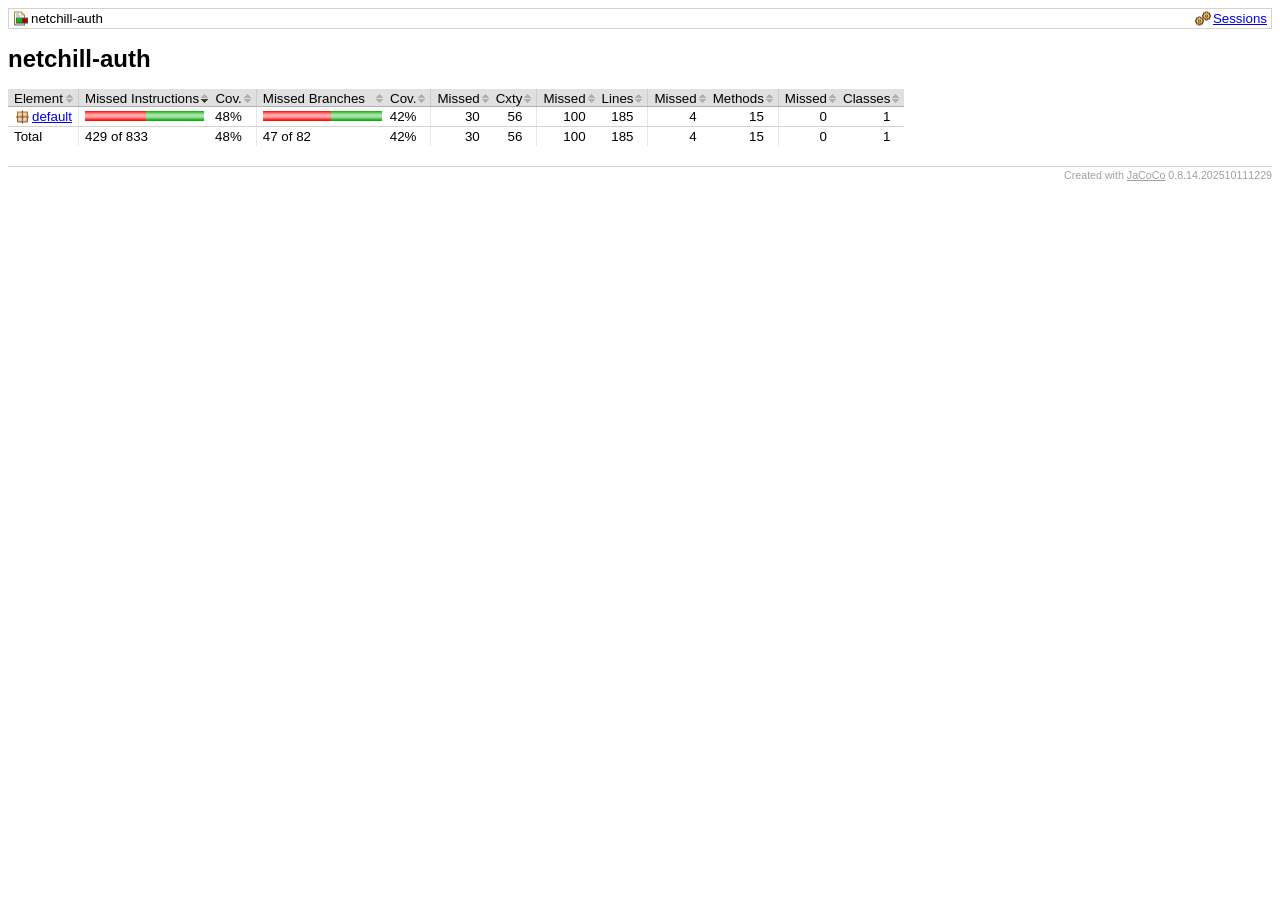
<file: backend/target/site/jacoco/index.html>
<?xml version="1.0" encoding="UTF-8"?><!DOCTYPE html PUBLIC "-//W3C//DTD XHTML 1.0 Strict//EN" "http://www.w3.org/TR/xhtml1/DTD/xhtml1-strict.dtd"><html xmlns="http://www.w3.org/1999/xhtml" lang="en"><head><meta http-equiv="Content-Type" content="text/html;charset=UTF-8"/><link rel="stylesheet" href="jacoco-resources/report.css" type="text/css"/><link rel="shortcut icon" href="jacoco-resources/report.gif" type="image/gif"/><title>netchill-auth</title><script type="text/javascript" src="jacoco-resources/sort.js"></script></head><body onload="initialSort(['breadcrumb', 'coveragetable'])"><div class="breadcrumb" id="breadcrumb"><span class="info"><a href="jacoco-sessions.html" class="el_session">Sessions</a></span><span class="el_report">netchill-auth</span></div><h1>netchill-auth</h1><table class="coverage" cellspacing="0" id="coveragetable"><thead><tr><td class="sortable" id="a" onclick="toggleSort(this)">Element</td><td class="down sortable bar" id="b" onclick="toggleSort(this)">Missed Instructions</td><td class="sortable ctr2" id="c" onclick="toggleSort(this)">Cov.</td><td class="sortable bar" id="d" onclick="toggleSort(this)">Missed Branches</td><td class="sortable ctr2" id="e" onclick="toggleSort(this)">Cov.</td><td class="sortable ctr1" id="f" onclick="toggleSort(this)">Missed</td><td class="sortable ctr2" id="g" onclick="toggleSort(this)">Cxty</td><td class="sortable ctr1" id="h" onclick="toggleSort(this)">Missed</td><td class="sortable ctr2" id="i" onclick="toggleSort(this)">Lines</td><td class="sortable ctr1" id="j" onclick="toggleSort(this)">Missed</td><td class="sortable ctr2" id="k" onclick="toggleSort(this)">Methods</td><td class="sortable ctr1" id="l" onclick="toggleSort(this)">Missed</td><td class="sortable ctr2" id="m" onclick="toggleSort(this)">Classes</td></tr></thead><tfoot><tr><td>Total</td><td class="bar">429 of 833</td><td class="ctr2">48%</td><td class="bar">47 of 82</td><td class="ctr2">42%</td><td class="ctr1">30</td><td class="ctr2">56</td><td class="ctr1">100</td><td class="ctr2">185</td><td class="ctr1">4</td><td class="ctr2">15</td><td class="ctr1">0</td><td class="ctr2">1</td></tr></tfoot><tbody><tr><td id="a0"><a href="default/index.html" class="el_package">default</a></td><td class="bar" id="b0"><img src="jacoco-resources/redbar.gif" width="61" height="10" title="429" alt="429"/><img src="jacoco-resources/greenbar.gif" width="58" height="10" title="404" alt="404"/></td><td class="ctr2" id="c0">48%</td><td class="bar" id="d0"><img src="jacoco-resources/redbar.gif" width="68" height="10" title="47" alt="47"/><img src="jacoco-resources/greenbar.gif" width="51" height="10" title="35" alt="35"/></td><td class="ctr2" id="e0">42%</td><td class="ctr1" id="f0">30</td><td class="ctr2" id="g0">56</td><td class="ctr1" id="h0">100</td><td class="ctr2" id="i0">185</td><td class="ctr1" id="j0">4</td><td class="ctr2" id="k0">15</td><td class="ctr1" id="l0">0</td><td class="ctr2" id="m0">1</td></tr></tbody></table><div class="footer"><span class="right">Created with <a href="http://www.jacoco.org/jacoco">JaCoCo</a> 0.8.14.202510111229</span></div></body></html>
</file>
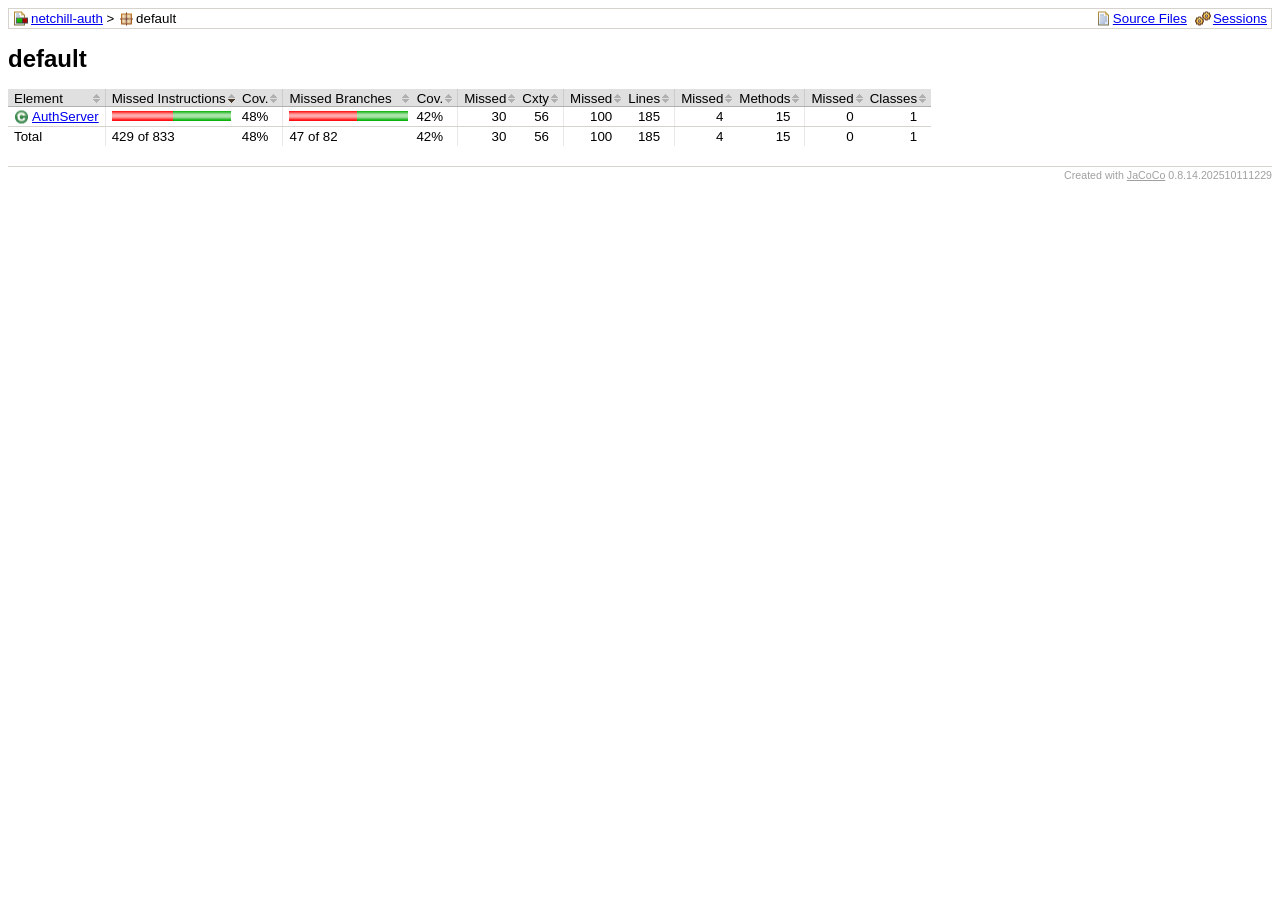
<file: backend/target/site/jacoco/default/index.html>
<?xml version="1.0" encoding="UTF-8"?><!DOCTYPE html PUBLIC "-//W3C//DTD XHTML 1.0 Strict//EN" "http://www.w3.org/TR/xhtml1/DTD/xhtml1-strict.dtd"><html xmlns="http://www.w3.org/1999/xhtml" lang="en"><head><meta http-equiv="Content-Type" content="text/html;charset=UTF-8"/><link rel="stylesheet" href="../jacoco-resources/report.css" type="text/css"/><link rel="shortcut icon" href="../jacoco-resources/report.gif" type="image/gif"/><title>default</title><script type="text/javascript" src="../jacoco-resources/sort.js"></script></head><body onload="initialSort(['breadcrumb', 'coveragetable'])"><div class="breadcrumb" id="breadcrumb"><span class="info"><a href="index.source.html" class="el_source">Source Files</a><a href="../jacoco-sessions.html" class="el_session">Sessions</a></span><a href="../index.html" class="el_report">netchill-auth</a> &gt; <span class="el_package">default</span></div><h1>default</h1><table class="coverage" cellspacing="0" id="coveragetable"><thead><tr><td class="sortable" id="a" onclick="toggleSort(this)">Element</td><td class="down sortable bar" id="b" onclick="toggleSort(this)">Missed Instructions</td><td class="sortable ctr2" id="c" onclick="toggleSort(this)">Cov.</td><td class="sortable bar" id="d" onclick="toggleSort(this)">Missed Branches</td><td class="sortable ctr2" id="e" onclick="toggleSort(this)">Cov.</td><td class="sortable ctr1" id="f" onclick="toggleSort(this)">Missed</td><td class="sortable ctr2" id="g" onclick="toggleSort(this)">Cxty</td><td class="sortable ctr1" id="h" onclick="toggleSort(this)">Missed</td><td class="sortable ctr2" id="i" onclick="toggleSort(this)">Lines</td><td class="sortable ctr1" id="j" onclick="toggleSort(this)">Missed</td><td class="sortable ctr2" id="k" onclick="toggleSort(this)">Methods</td><td class="sortable ctr1" id="l" onclick="toggleSort(this)">Missed</td><td class="sortable ctr2" id="m" onclick="toggleSort(this)">Classes</td></tr></thead><tfoot><tr><td>Total</td><td class="bar">429 of 833</td><td class="ctr2">48%</td><td class="bar">47 of 82</td><td class="ctr2">42%</td><td class="ctr1">30</td><td class="ctr2">56</td><td class="ctr1">100</td><td class="ctr2">185</td><td class="ctr1">4</td><td class="ctr2">15</td><td class="ctr1">0</td><td class="ctr2">1</td></tr></tfoot><tbody><tr><td id="a0"><a href="AuthServer.html" class="el_class">AuthServer</a></td><td class="bar" id="b0"><img src="../jacoco-resources/redbar.gif" width="61" height="10" title="429" alt="429"/><img src="../jacoco-resources/greenbar.gif" width="58" height="10" title="404" alt="404"/></td><td class="ctr2" id="c0">48%</td><td class="bar" id="d0"><img src="../jacoco-resources/redbar.gif" width="68" height="10" title="47" alt="47"/><img src="../jacoco-resources/greenbar.gif" width="51" height="10" title="35" alt="35"/></td><td class="ctr2" id="e0">42%</td><td class="ctr1" id="f0">30</td><td class="ctr2" id="g0">56</td><td class="ctr1" id="h0">100</td><td class="ctr2" id="i0">185</td><td class="ctr1" id="j0">4</td><td class="ctr2" id="k0">15</td><td class="ctr1" id="l0">0</td><td class="ctr2" id="m0">1</td></tr></tbody></table><div class="footer"><span class="right">Created with <a href="http://www.jacoco.org/jacoco">JaCoCo</a> 0.8.14.202510111229</span></div></body></html>
</file>
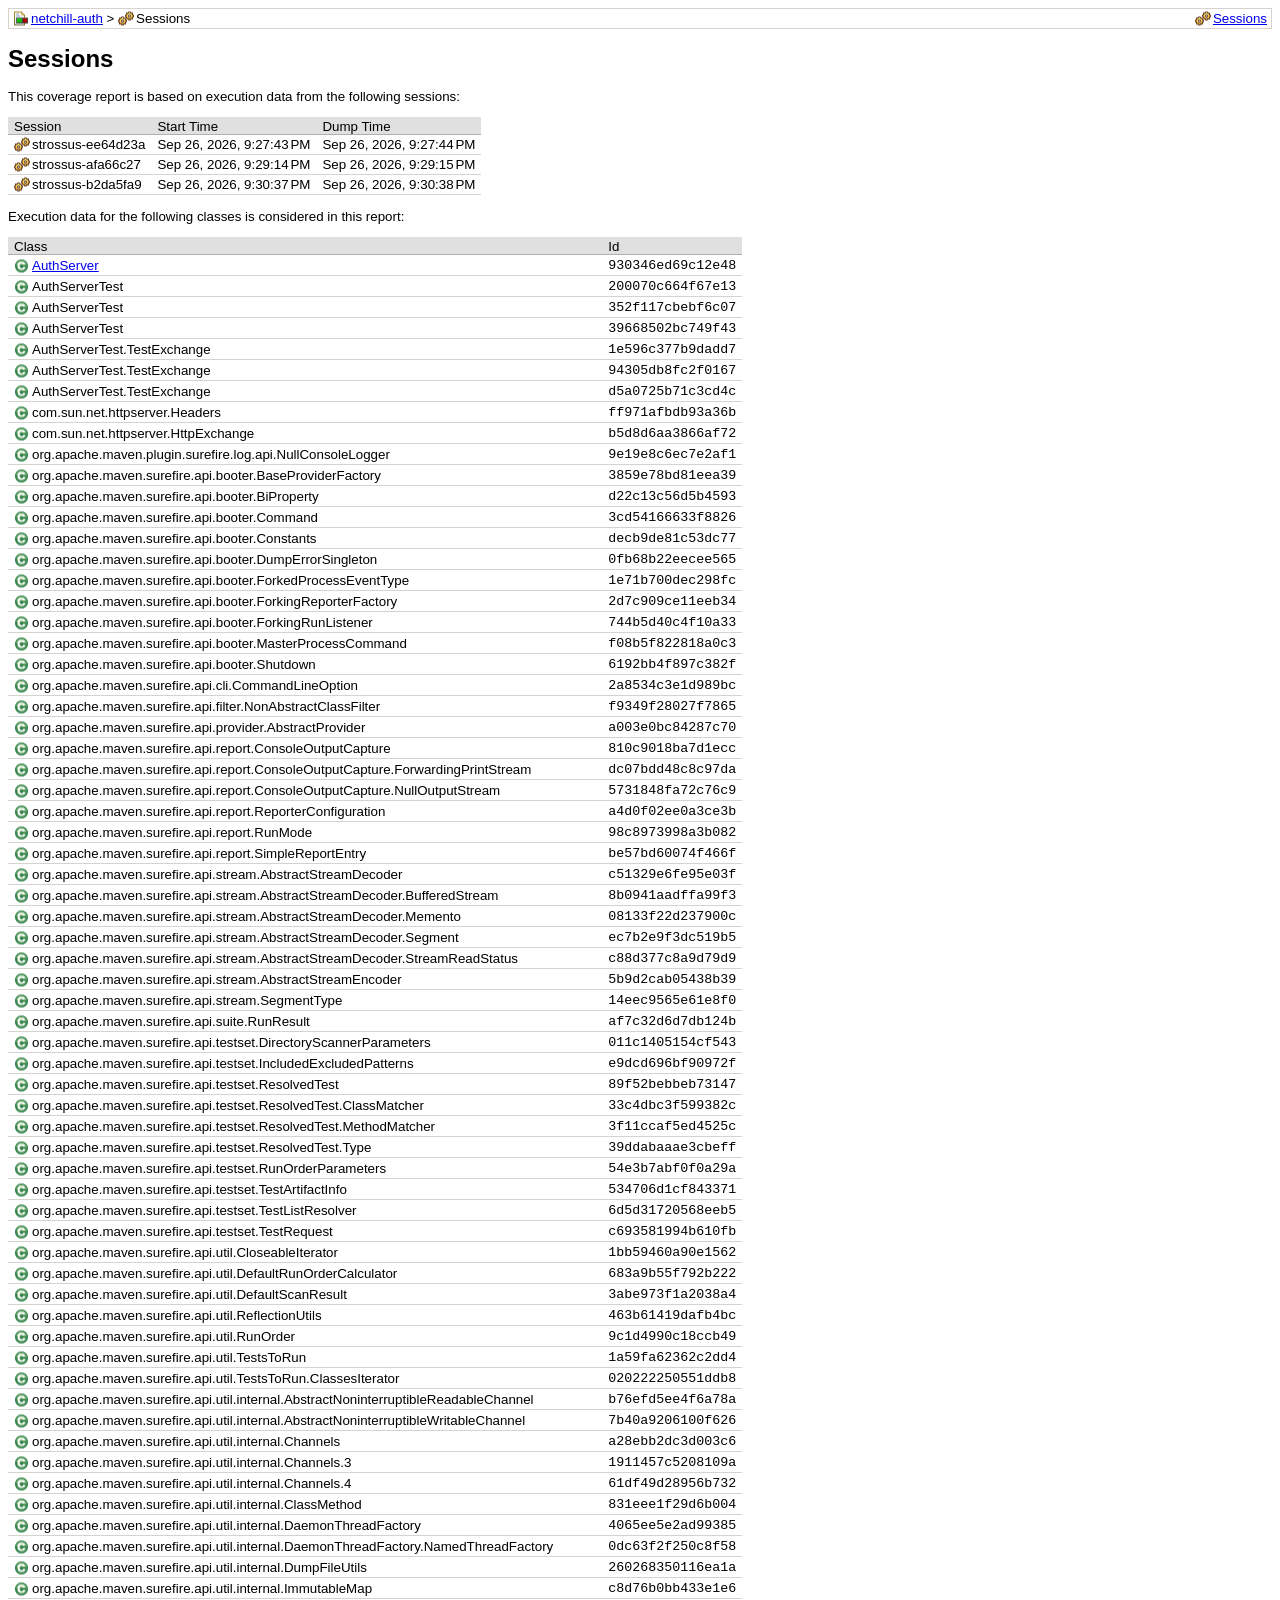
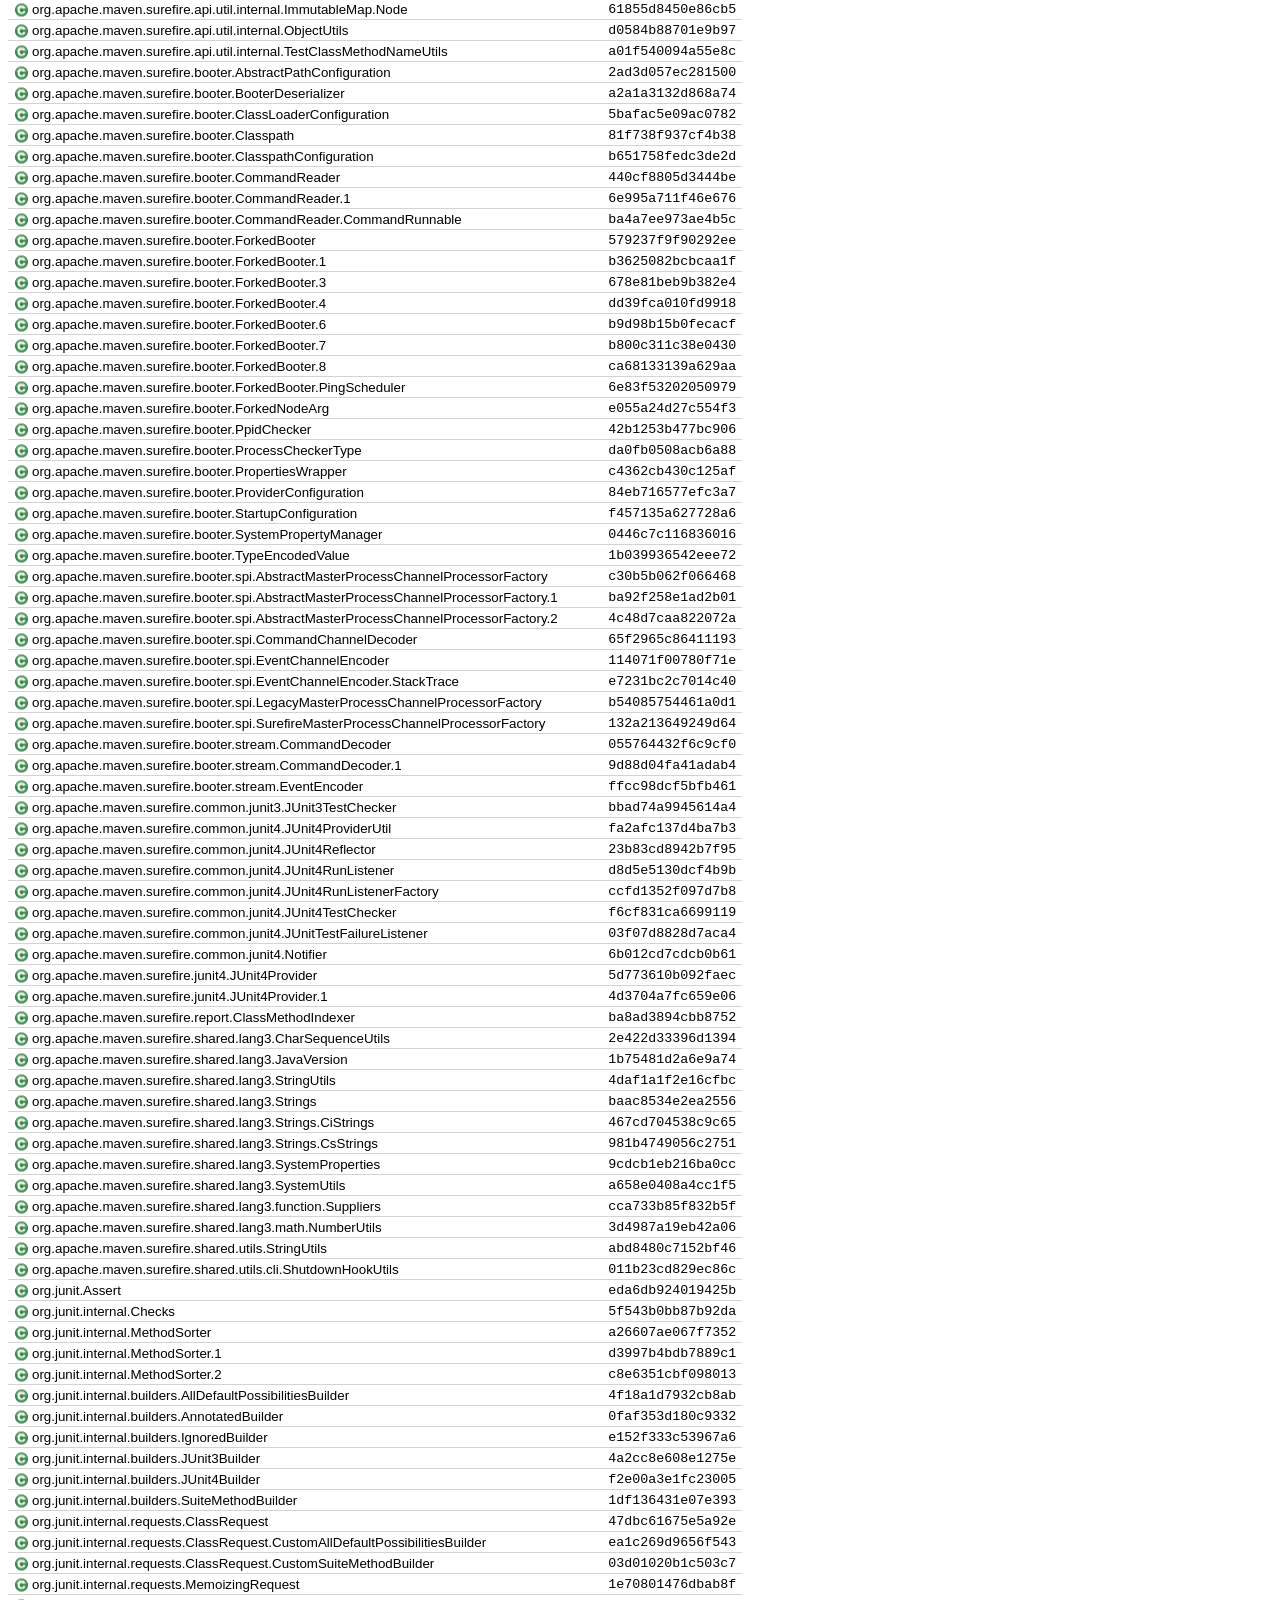
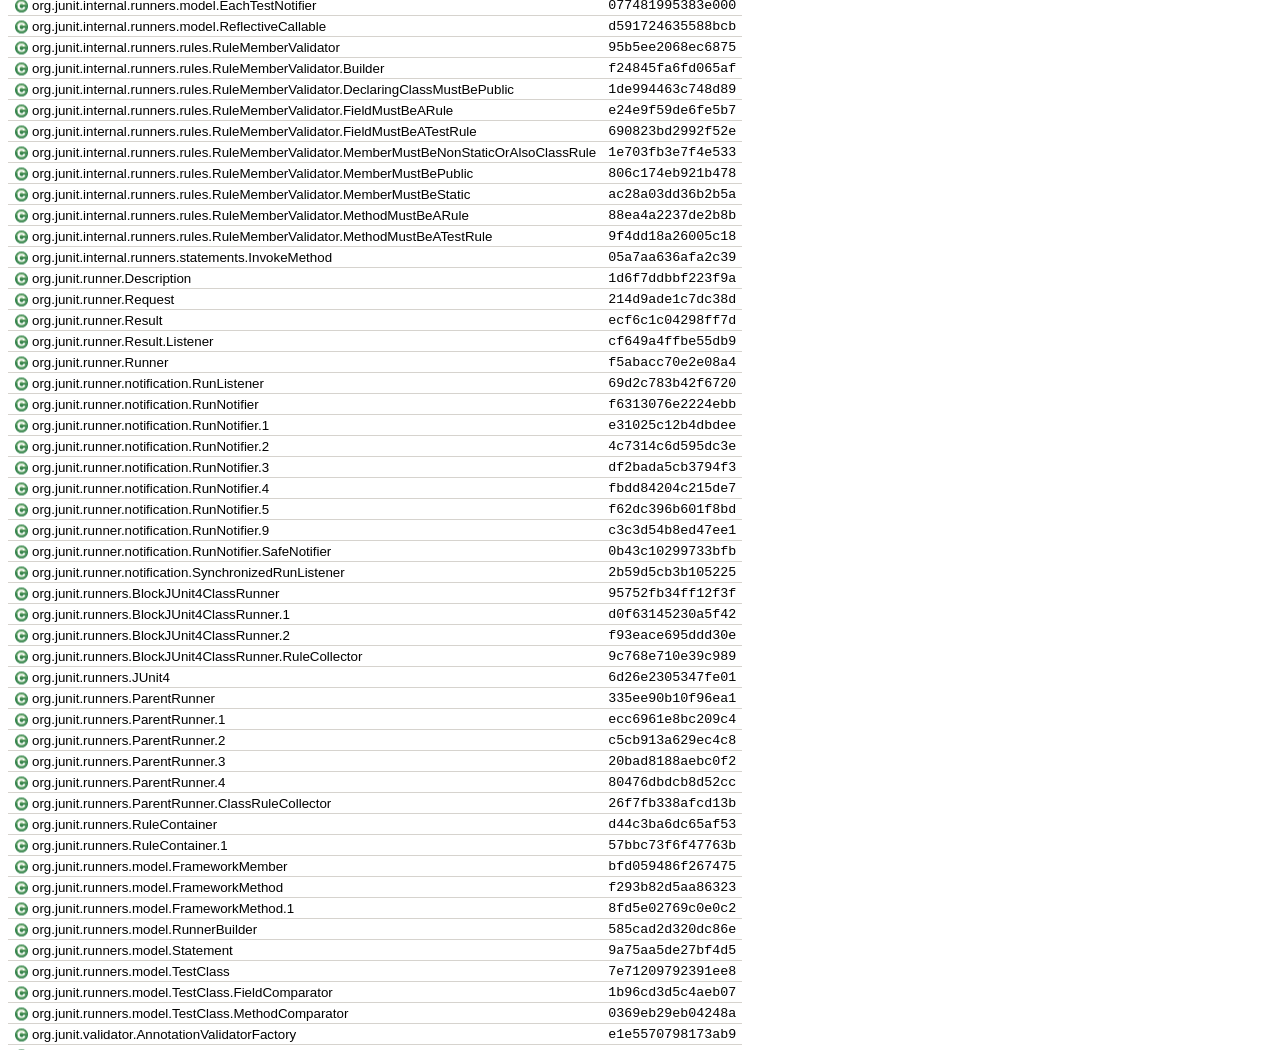
<file: backend/target/site/jacoco/jacoco-sessions.html>
<?xml version="1.0" encoding="UTF-8"?><!DOCTYPE html PUBLIC "-//W3C//DTD XHTML 1.0 Strict//EN" "http://www.w3.org/TR/xhtml1/DTD/xhtml1-strict.dtd"><html xmlns="http://www.w3.org/1999/xhtml" lang="en"><head><meta http-equiv="Content-Type" content="text/html;charset=UTF-8"/><link rel="stylesheet" href="jacoco-resources/report.css" type="text/css"/><link rel="shortcut icon" href="jacoco-resources/report.gif" type="image/gif"/><title>Sessions</title></head><body><div class="breadcrumb" id="breadcrumb"><span class="info"><a href="jacoco-sessions.html" class="el_session">Sessions</a></span><a href="index.html" class="el_report">netchill-auth</a> &gt; <span class="el_session">Sessions</span></div><h1>Sessions</h1><p>This coverage report is based on execution data from the following sessions:</p><table class="coverage" cellspacing="0"><thead><tr><td>Session</td><td>Start Time</td><td>Dump Time</td></tr></thead><tbody><tr><td><span class="el_session">strossus-ee64d23a</span></td><td>Sep 26, 2026, 9:27:43 PM</td><td>Sep 26, 2026, 9:27:44 PM</td></tr><tr><td><span class="el_session">strossus-afa66c27</span></td><td>Sep 26, 2026, 9:29:14 PM</td><td>Sep 26, 2026, 9:29:15 PM</td></tr><tr><td><span class="el_session">strossus-b2da5fa9</span></td><td>Sep 26, 2026, 9:30:37 PM</td><td>Sep 26, 2026, 9:30:38 PM</td></tr></tbody></table><p>Execution data for the following classes is considered in this report:</p><table class="coverage" cellspacing="0"><thead><tr><td>Class</td><td>Id</td></tr></thead><tbody><tr><td><a href="default/AuthServer.html" class="el_class">AuthServer</a></td><td><code>930346ed69c12e48</code></td></tr><tr><td><span class="el_class">AuthServerTest</span></td><td><code>200070c664f67e13</code></td></tr><tr><td><span class="el_class">AuthServerTest</span></td><td><code>352f117cbebf6c07</code></td></tr><tr><td><span class="el_class">AuthServerTest</span></td><td><code>39668502bc749f43</code></td></tr><tr><td><span class="el_class">AuthServerTest.TestExchange</span></td><td><code>1e596c377b9dadd7</code></td></tr><tr><td><span class="el_class">AuthServerTest.TestExchange</span></td><td><code>94305db8fc2f0167</code></td></tr><tr><td><span class="el_class">AuthServerTest.TestExchange</span></td><td><code>d5a0725b71c3cd4c</code></td></tr><tr><td><span class="el_class">com.sun.net.httpserver.Headers</span></td><td><code>ff971afbdb93a36b</code></td></tr><tr><td><span class="el_class">com.sun.net.httpserver.HttpExchange</span></td><td><code>b5d8d6aa3866af72</code></td></tr><tr><td><span class="el_class">org.apache.maven.plugin.surefire.log.api.NullConsoleLogger</span></td><td><code>9e19e8c6ec7e2af1</code></td></tr><tr><td><span class="el_class">org.apache.maven.surefire.api.booter.BaseProviderFactory</span></td><td><code>3859e78bd81eea39</code></td></tr><tr><td><span class="el_class">org.apache.maven.surefire.api.booter.BiProperty</span></td><td><code>d22c13c56d5b4593</code></td></tr><tr><td><span class="el_class">org.apache.maven.surefire.api.booter.Command</span></td><td><code>3cd54166633f8826</code></td></tr><tr><td><span class="el_class">org.apache.maven.surefire.api.booter.Constants</span></td><td><code>decb9de81c53dc77</code></td></tr><tr><td><span class="el_class">org.apache.maven.surefire.api.booter.DumpErrorSingleton</span></td><td><code>0fb68b22eecee565</code></td></tr><tr><td><span class="el_class">org.apache.maven.surefire.api.booter.ForkedProcessEventType</span></td><td><code>1e71b700dec298fc</code></td></tr><tr><td><span class="el_class">org.apache.maven.surefire.api.booter.ForkingReporterFactory</span></td><td><code>2d7c909ce11eeb34</code></td></tr><tr><td><span class="el_class">org.apache.maven.surefire.api.booter.ForkingRunListener</span></td><td><code>744b5d40c4f10a33</code></td></tr><tr><td><span class="el_class">org.apache.maven.surefire.api.booter.MasterProcessCommand</span></td><td><code>f08b5f822818a0c3</code></td></tr><tr><td><span class="el_class">org.apache.maven.surefire.api.booter.Shutdown</span></td><td><code>6192bb4f897c382f</code></td></tr><tr><td><span class="el_class">org.apache.maven.surefire.api.cli.CommandLineOption</span></td><td><code>2a8534c3e1d989bc</code></td></tr><tr><td><span class="el_class">org.apache.maven.surefire.api.filter.NonAbstractClassFilter</span></td><td><code>f9349f28027f7865</code></td></tr><tr><td><span class="el_class">org.apache.maven.surefire.api.provider.AbstractProvider</span></td><td><code>a003e0bc84287c70</code></td></tr><tr><td><span class="el_class">org.apache.maven.surefire.api.report.ConsoleOutputCapture</span></td><td><code>810c9018ba7d1ecc</code></td></tr><tr><td><span class="el_class">org.apache.maven.surefire.api.report.ConsoleOutputCapture.ForwardingPrintStream</span></td><td><code>dc07bdd48c8c97da</code></td></tr><tr><td><span class="el_class">org.apache.maven.surefire.api.report.ConsoleOutputCapture.NullOutputStream</span></td><td><code>5731848fa72c76c9</code></td></tr><tr><td><span class="el_class">org.apache.maven.surefire.api.report.ReporterConfiguration</span></td><td><code>a4d0f02ee0a3ce3b</code></td></tr><tr><td><span class="el_class">org.apache.maven.surefire.api.report.RunMode</span></td><td><code>98c8973998a3b082</code></td></tr><tr><td><span class="el_class">org.apache.maven.surefire.api.report.SimpleReportEntry</span></td><td><code>be57bd60074f466f</code></td></tr><tr><td><span class="el_class">org.apache.maven.surefire.api.stream.AbstractStreamDecoder</span></td><td><code>c51329e6fe95e03f</code></td></tr><tr><td><span class="el_class">org.apache.maven.surefire.api.stream.AbstractStreamDecoder.BufferedStream</span></td><td><code>8b0941aadffa99f3</code></td></tr><tr><td><span class="el_class">org.apache.maven.surefire.api.stream.AbstractStreamDecoder.Memento</span></td><td><code>08133f22d237900c</code></td></tr><tr><td><span class="el_class">org.apache.maven.surefire.api.stream.AbstractStreamDecoder.Segment</span></td><td><code>ec7b2e9f3dc519b5</code></td></tr><tr><td><span class="el_class">org.apache.maven.surefire.api.stream.AbstractStreamDecoder.StreamReadStatus</span></td><td><code>c88d377c8a9d79d9</code></td></tr><tr><td><span class="el_class">org.apache.maven.surefire.api.stream.AbstractStreamEncoder</span></td><td><code>5b9d2cab05438b39</code></td></tr><tr><td><span class="el_class">org.apache.maven.surefire.api.stream.SegmentType</span></td><td><code>14eec9565e61e8f0</code></td></tr><tr><td><span class="el_class">org.apache.maven.surefire.api.suite.RunResult</span></td><td><code>af7c32d6d7db124b</code></td></tr><tr><td><span class="el_class">org.apache.maven.surefire.api.testset.DirectoryScannerParameters</span></td><td><code>011c1405154cf543</code></td></tr><tr><td><span class="el_class">org.apache.maven.surefire.api.testset.IncludedExcludedPatterns</span></td><td><code>e9dcd696bf90972f</code></td></tr><tr><td><span class="el_class">org.apache.maven.surefire.api.testset.ResolvedTest</span></td><td><code>89f52bebbeb73147</code></td></tr><tr><td><span class="el_class">org.apache.maven.surefire.api.testset.ResolvedTest.ClassMatcher</span></td><td><code>33c4dbc3f599382c</code></td></tr><tr><td><span class="el_class">org.apache.maven.surefire.api.testset.ResolvedTest.MethodMatcher</span></td><td><code>3f11ccaf5ed4525c</code></td></tr><tr><td><span class="el_class">org.apache.maven.surefire.api.testset.ResolvedTest.Type</span></td><td><code>39ddabaaae3cbeff</code></td></tr><tr><td><span class="el_class">org.apache.maven.surefire.api.testset.RunOrderParameters</span></td><td><code>54e3b7abf0f0a29a</code></td></tr><tr><td><span class="el_class">org.apache.maven.surefire.api.testset.TestArtifactInfo</span></td><td><code>534706d1cf843371</code></td></tr><tr><td><span class="el_class">org.apache.maven.surefire.api.testset.TestListResolver</span></td><td><code>6d5d31720568eeb5</code></td></tr><tr><td><span class="el_class">org.apache.maven.surefire.api.testset.TestRequest</span></td><td><code>c693581994b610fb</code></td></tr><tr><td><span class="el_class">org.apache.maven.surefire.api.util.CloseableIterator</span></td><td><code>1bb59460a90e1562</code></td></tr><tr><td><span class="el_class">org.apache.maven.surefire.api.util.DefaultRunOrderCalculator</span></td><td><code>683a9b55f792b222</code></td></tr><tr><td><span class="el_class">org.apache.maven.surefire.api.util.DefaultScanResult</span></td><td><code>3abe973f1a2038a4</code></td></tr><tr><td><span class="el_class">org.apache.maven.surefire.api.util.ReflectionUtils</span></td><td><code>463b61419dafb4bc</code></td></tr><tr><td><span class="el_class">org.apache.maven.surefire.api.util.RunOrder</span></td><td><code>9c1d4990c18ccb49</code></td></tr><tr><td><span class="el_class">org.apache.maven.surefire.api.util.TestsToRun</span></td><td><code>1a59fa62362c2dd4</code></td></tr><tr><td><span class="el_class">org.apache.maven.surefire.api.util.TestsToRun.ClassesIterator</span></td><td><code>020222250551ddb8</code></td></tr><tr><td><span class="el_class">org.apache.maven.surefire.api.util.internal.AbstractNoninterruptibleReadableChannel</span></td><td><code>b76efd5ee4f6a78a</code></td></tr><tr><td><span class="el_class">org.apache.maven.surefire.api.util.internal.AbstractNoninterruptibleWritableChannel</span></td><td><code>7b40a9206100f626</code></td></tr><tr><td><span class="el_class">org.apache.maven.surefire.api.util.internal.Channels</span></td><td><code>a28ebb2dc3d003c6</code></td></tr><tr><td><span class="el_class">org.apache.maven.surefire.api.util.internal.Channels.3</span></td><td><code>1911457c5208109a</code></td></tr><tr><td><span class="el_class">org.apache.maven.surefire.api.util.internal.Channels.4</span></td><td><code>61df49d28956b732</code></td></tr><tr><td><span class="el_class">org.apache.maven.surefire.api.util.internal.ClassMethod</span></td><td><code>831eee1f29d6b004</code></td></tr><tr><td><span class="el_class">org.apache.maven.surefire.api.util.internal.DaemonThreadFactory</span></td><td><code>4065ee5e2ad99385</code></td></tr><tr><td><span class="el_class">org.apache.maven.surefire.api.util.internal.DaemonThreadFactory.NamedThreadFactory</span></td><td><code>0dc63f2f250c8f58</code></td></tr><tr><td><span class="el_class">org.apache.maven.surefire.api.util.internal.DumpFileUtils</span></td><td><code>260268350116ea1a</code></td></tr><tr><td><span class="el_class">org.apache.maven.surefire.api.util.internal.ImmutableMap</span></td><td><code>c8d76b0bb433e1e6</code></td></tr><tr><td><span class="el_class">org.apache.maven.surefire.api.util.internal.ImmutableMap.Node</span></td><td><code>61855d8450e86cb5</code></td></tr><tr><td><span class="el_class">org.apache.maven.surefire.api.util.internal.ObjectUtils</span></td><td><code>d0584b88701e9b97</code></td></tr><tr><td><span class="el_class">org.apache.maven.surefire.api.util.internal.TestClassMethodNameUtils</span></td><td><code>a01f540094a55e8c</code></td></tr><tr><td><span class="el_class">org.apache.maven.surefire.booter.AbstractPathConfiguration</span></td><td><code>2ad3d057ec281500</code></td></tr><tr><td><span class="el_class">org.apache.maven.surefire.booter.BooterDeserializer</span></td><td><code>a2a1a3132d868a74</code></td></tr><tr><td><span class="el_class">org.apache.maven.surefire.booter.ClassLoaderConfiguration</span></td><td><code>5bafac5e09ac0782</code></td></tr><tr><td><span class="el_class">org.apache.maven.surefire.booter.Classpath</span></td><td><code>81f738f937cf4b38</code></td></tr><tr><td><span class="el_class">org.apache.maven.surefire.booter.ClasspathConfiguration</span></td><td><code>b651758fedc3de2d</code></td></tr><tr><td><span class="el_class">org.apache.maven.surefire.booter.CommandReader</span></td><td><code>440cf8805d3444be</code></td></tr><tr><td><span class="el_class">org.apache.maven.surefire.booter.CommandReader.1</span></td><td><code>6e995a711f46e676</code></td></tr><tr><td><span class="el_class">org.apache.maven.surefire.booter.CommandReader.CommandRunnable</span></td><td><code>ba4a7ee973ae4b5c</code></td></tr><tr><td><span class="el_class">org.apache.maven.surefire.booter.ForkedBooter</span></td><td><code>579237f9f90292ee</code></td></tr><tr><td><span class="el_class">org.apache.maven.surefire.booter.ForkedBooter.1</span></td><td><code>b3625082bcbcaa1f</code></td></tr><tr><td><span class="el_class">org.apache.maven.surefire.booter.ForkedBooter.3</span></td><td><code>678e81beb9b382e4</code></td></tr><tr><td><span class="el_class">org.apache.maven.surefire.booter.ForkedBooter.4</span></td><td><code>dd39fca010fd9918</code></td></tr><tr><td><span class="el_class">org.apache.maven.surefire.booter.ForkedBooter.6</span></td><td><code>b9d98b15b0fecacf</code></td></tr><tr><td><span class="el_class">org.apache.maven.surefire.booter.ForkedBooter.7</span></td><td><code>b800c311c38e0430</code></td></tr><tr><td><span class="el_class">org.apache.maven.surefire.booter.ForkedBooter.8</span></td><td><code>ca68133139a629aa</code></td></tr><tr><td><span class="el_class">org.apache.maven.surefire.booter.ForkedBooter.PingScheduler</span></td><td><code>6e83f53202050979</code></td></tr><tr><td><span class="el_class">org.apache.maven.surefire.booter.ForkedNodeArg</span></td><td><code>e055a24d27c554f3</code></td></tr><tr><td><span class="el_class">org.apache.maven.surefire.booter.PpidChecker</span></td><td><code>42b1253b477bc906</code></td></tr><tr><td><span class="el_class">org.apache.maven.surefire.booter.ProcessCheckerType</span></td><td><code>da0fb0508acb6a88</code></td></tr><tr><td><span class="el_class">org.apache.maven.surefire.booter.PropertiesWrapper</span></td><td><code>c4362cb430c125af</code></td></tr><tr><td><span class="el_class">org.apache.maven.surefire.booter.ProviderConfiguration</span></td><td><code>84eb716577efc3a7</code></td></tr><tr><td><span class="el_class">org.apache.maven.surefire.booter.StartupConfiguration</span></td><td><code>f457135a627728a6</code></td></tr><tr><td><span class="el_class">org.apache.maven.surefire.booter.SystemPropertyManager</span></td><td><code>0446c7c116836016</code></td></tr><tr><td><span class="el_class">org.apache.maven.surefire.booter.TypeEncodedValue</span></td><td><code>1b039936542eee72</code></td></tr><tr><td><span class="el_class">org.apache.maven.surefire.booter.spi.AbstractMasterProcessChannelProcessorFactory</span></td><td><code>c30b5b062f066468</code></td></tr><tr><td><span class="el_class">org.apache.maven.surefire.booter.spi.AbstractMasterProcessChannelProcessorFactory.1</span></td><td><code>ba92f258e1ad2b01</code></td></tr><tr><td><span class="el_class">org.apache.maven.surefire.booter.spi.AbstractMasterProcessChannelProcessorFactory.2</span></td><td><code>4c48d7caa822072a</code></td></tr><tr><td><span class="el_class">org.apache.maven.surefire.booter.spi.CommandChannelDecoder</span></td><td><code>65f2965c86411193</code></td></tr><tr><td><span class="el_class">org.apache.maven.surefire.booter.spi.EventChannelEncoder</span></td><td><code>114071f00780f71e</code></td></tr><tr><td><span class="el_class">org.apache.maven.surefire.booter.spi.EventChannelEncoder.StackTrace</span></td><td><code>e7231bc2c7014c40</code></td></tr><tr><td><span class="el_class">org.apache.maven.surefire.booter.spi.LegacyMasterProcessChannelProcessorFactory</span></td><td><code>b54085754461a0d1</code></td></tr><tr><td><span class="el_class">org.apache.maven.surefire.booter.spi.SurefireMasterProcessChannelProcessorFactory</span></td><td><code>132a213649249d64</code></td></tr><tr><td><span class="el_class">org.apache.maven.surefire.booter.stream.CommandDecoder</span></td><td><code>055764432f6c9cf0</code></td></tr><tr><td><span class="el_class">org.apache.maven.surefire.booter.stream.CommandDecoder.1</span></td><td><code>9d88d04fa41adab4</code></td></tr><tr><td><span class="el_class">org.apache.maven.surefire.booter.stream.EventEncoder</span></td><td><code>ffcc98dcf5bfb461</code></td></tr><tr><td><span class="el_class">org.apache.maven.surefire.common.junit3.JUnit3TestChecker</span></td><td><code>bbad74a9945614a4</code></td></tr><tr><td><span class="el_class">org.apache.maven.surefire.common.junit4.JUnit4ProviderUtil</span></td><td><code>fa2afc137d4ba7b3</code></td></tr><tr><td><span class="el_class">org.apache.maven.surefire.common.junit4.JUnit4Reflector</span></td><td><code>23b83cd8942b7f95</code></td></tr><tr><td><span class="el_class">org.apache.maven.surefire.common.junit4.JUnit4RunListener</span></td><td><code>d8d5e5130dcf4b9b</code></td></tr><tr><td><span class="el_class">org.apache.maven.surefire.common.junit4.JUnit4RunListenerFactory</span></td><td><code>ccfd1352f097d7b8</code></td></tr><tr><td><span class="el_class">org.apache.maven.surefire.common.junit4.JUnit4TestChecker</span></td><td><code>f6cf831ca6699119</code></td></tr><tr><td><span class="el_class">org.apache.maven.surefire.common.junit4.JUnitTestFailureListener</span></td><td><code>03f07d8828d7aca4</code></td></tr><tr><td><span class="el_class">org.apache.maven.surefire.common.junit4.Notifier</span></td><td><code>6b012cd7cdcb0b61</code></td></tr><tr><td><span class="el_class">org.apache.maven.surefire.junit4.JUnit4Provider</span></td><td><code>5d773610b092faec</code></td></tr><tr><td><span class="el_class">org.apache.maven.surefire.junit4.JUnit4Provider.1</span></td><td><code>4d3704a7fc659e06</code></td></tr><tr><td><span class="el_class">org.apache.maven.surefire.report.ClassMethodIndexer</span></td><td><code>ba8ad3894cbb8752</code></td></tr><tr><td><span class="el_class">org.apache.maven.surefire.shared.lang3.CharSequenceUtils</span></td><td><code>2e422d33396d1394</code></td></tr><tr><td><span class="el_class">org.apache.maven.surefire.shared.lang3.JavaVersion</span></td><td><code>1b75481d2a6e9a74</code></td></tr><tr><td><span class="el_class">org.apache.maven.surefire.shared.lang3.StringUtils</span></td><td><code>4daf1a1f2e16cfbc</code></td></tr><tr><td><span class="el_class">org.apache.maven.surefire.shared.lang3.Strings</span></td><td><code>baac8534e2ea2556</code></td></tr><tr><td><span class="el_class">org.apache.maven.surefire.shared.lang3.Strings.CiStrings</span></td><td><code>467cd704538c9c65</code></td></tr><tr><td><span class="el_class">org.apache.maven.surefire.shared.lang3.Strings.CsStrings</span></td><td><code>981b4749056c2751</code></td></tr><tr><td><span class="el_class">org.apache.maven.surefire.shared.lang3.SystemProperties</span></td><td><code>9cdcb1eb216ba0cc</code></td></tr><tr><td><span class="el_class">org.apache.maven.surefire.shared.lang3.SystemUtils</span></td><td><code>a658e0408a4cc1f5</code></td></tr><tr><td><span class="el_class">org.apache.maven.surefire.shared.lang3.function.Suppliers</span></td><td><code>cca733b85f832b5f</code></td></tr><tr><td><span class="el_class">org.apache.maven.surefire.shared.lang3.math.NumberUtils</span></td><td><code>3d4987a19eb42a06</code></td></tr><tr><td><span class="el_class">org.apache.maven.surefire.shared.utils.StringUtils</span></td><td><code>abd8480c7152bf46</code></td></tr><tr><td><span class="el_class">org.apache.maven.surefire.shared.utils.cli.ShutdownHookUtils</span></td><td><code>011b23cd829ec86c</code></td></tr><tr><td><span class="el_class">org.junit.Assert</span></td><td><code>eda6db924019425b</code></td></tr><tr><td><span class="el_class">org.junit.internal.Checks</span></td><td><code>5f543b0bb87b92da</code></td></tr><tr><td><span class="el_class">org.junit.internal.MethodSorter</span></td><td><code>a26607ae067f7352</code></td></tr><tr><td><span class="el_class">org.junit.internal.MethodSorter.1</span></td><td><code>d3997b4bdb7889c1</code></td></tr><tr><td><span class="el_class">org.junit.internal.MethodSorter.2</span></td><td><code>c8e6351cbf098013</code></td></tr><tr><td><span class="el_class">org.junit.internal.builders.AllDefaultPossibilitiesBuilder</span></td><td><code>4f18a1d7932cb8ab</code></td></tr><tr><td><span class="el_class">org.junit.internal.builders.AnnotatedBuilder</span></td><td><code>0faf353d180c9332</code></td></tr><tr><td><span class="el_class">org.junit.internal.builders.IgnoredBuilder</span></td><td><code>e152f333c53967a6</code></td></tr><tr><td><span class="el_class">org.junit.internal.builders.JUnit3Builder</span></td><td><code>4a2cc8e608e1275e</code></td></tr><tr><td><span class="el_class">org.junit.internal.builders.JUnit4Builder</span></td><td><code>f2e00a3e1fc23005</code></td></tr><tr><td><span class="el_class">org.junit.internal.builders.SuiteMethodBuilder</span></td><td><code>1df136431e07e393</code></td></tr><tr><td><span class="el_class">org.junit.internal.requests.ClassRequest</span></td><td><code>47dbc61675e5a92e</code></td></tr><tr><td><span class="el_class">org.junit.internal.requests.ClassRequest.CustomAllDefaultPossibilitiesBuilder</span></td><td><code>ea1c269d9656f543</code></td></tr><tr><td><span class="el_class">org.junit.internal.requests.ClassRequest.CustomSuiteMethodBuilder</span></td><td><code>03d01020b1c503c7</code></td></tr><tr><td><span class="el_class">org.junit.internal.requests.MemoizingRequest</span></td><td><code>1e70801476dbab8f</code></td></tr><tr><td><span class="el_class">org.junit.internal.runners.model.EachTestNotifier</span></td><td><code>077481995383e000</code></td></tr><tr><td><span class="el_class">org.junit.internal.runners.model.ReflectiveCallable</span></td><td><code>d591724635588bcb</code></td></tr><tr><td><span class="el_class">org.junit.internal.runners.rules.RuleMemberValidator</span></td><td><code>95b5ee2068ec6875</code></td></tr><tr><td><span class="el_class">org.junit.internal.runners.rules.RuleMemberValidator.Builder</span></td><td><code>f24845fa6fd065af</code></td></tr><tr><td><span class="el_class">org.junit.internal.runners.rules.RuleMemberValidator.DeclaringClassMustBePublic</span></td><td><code>1de994463c748d89</code></td></tr><tr><td><span class="el_class">org.junit.internal.runners.rules.RuleMemberValidator.FieldMustBeARule</span></td><td><code>e24e9f59de6fe5b7</code></td></tr><tr><td><span class="el_class">org.junit.internal.runners.rules.RuleMemberValidator.FieldMustBeATestRule</span></td><td><code>690823bd2992f52e</code></td></tr><tr><td><span class="el_class">org.junit.internal.runners.rules.RuleMemberValidator.MemberMustBeNonStaticOrAlsoClassRule</span></td><td><code>1e703fb3e7f4e533</code></td></tr><tr><td><span class="el_class">org.junit.internal.runners.rules.RuleMemberValidator.MemberMustBePublic</span></td><td><code>806c174eb921b478</code></td></tr><tr><td><span class="el_class">org.junit.internal.runners.rules.RuleMemberValidator.MemberMustBeStatic</span></td><td><code>ac28a03dd36b2b5a</code></td></tr><tr><td><span class="el_class">org.junit.internal.runners.rules.RuleMemberValidator.MethodMustBeARule</span></td><td><code>88ea4a2237de2b8b</code></td></tr><tr><td><span class="el_class">org.junit.internal.runners.rules.RuleMemberValidator.MethodMustBeATestRule</span></td><td><code>9f4dd18a26005c18</code></td></tr><tr><td><span class="el_class">org.junit.internal.runners.statements.InvokeMethod</span></td><td><code>05a7aa636afa2c39</code></td></tr><tr><td><span class="el_class">org.junit.runner.Description</span></td><td><code>1d6f7ddbbf223f9a</code></td></tr><tr><td><span class="el_class">org.junit.runner.Request</span></td><td><code>214d9ade1c7dc38d</code></td></tr><tr><td><span class="el_class">org.junit.runner.Result</span></td><td><code>ecf6c1c04298ff7d</code></td></tr><tr><td><span class="el_class">org.junit.runner.Result.Listener</span></td><td><code>cf649a4ffbe55db9</code></td></tr><tr><td><span class="el_class">org.junit.runner.Runner</span></td><td><code>f5abacc70e2e08a4</code></td></tr><tr><td><span class="el_class">org.junit.runner.notification.RunListener</span></td><td><code>69d2c783b42f6720</code></td></tr><tr><td><span class="el_class">org.junit.runner.notification.RunNotifier</span></td><td><code>f6313076e2224ebb</code></td></tr><tr><td><span class="el_class">org.junit.runner.notification.RunNotifier.1</span></td><td><code>e31025c12b4dbdee</code></td></tr><tr><td><span class="el_class">org.junit.runner.notification.RunNotifier.2</span></td><td><code>4c7314c6d595dc3e</code></td></tr><tr><td><span class="el_class">org.junit.runner.notification.RunNotifier.3</span></td><td><code>df2bada5cb3794f3</code></td></tr><tr><td><span class="el_class">org.junit.runner.notification.RunNotifier.4</span></td><td><code>fbdd84204c215de7</code></td></tr><tr><td><span class="el_class">org.junit.runner.notification.RunNotifier.5</span></td><td><code>f62dc396b601f8bd</code></td></tr><tr><td><span class="el_class">org.junit.runner.notification.RunNotifier.9</span></td><td><code>c3c3d54b8ed47ee1</code></td></tr><tr><td><span class="el_class">org.junit.runner.notification.RunNotifier.SafeNotifier</span></td><td><code>0b43c10299733bfb</code></td></tr><tr><td><span class="el_class">org.junit.runner.notification.SynchronizedRunListener</span></td><td><code>2b59d5cb3b105225</code></td></tr><tr><td><span class="el_class">org.junit.runners.BlockJUnit4ClassRunner</span></td><td><code>95752fb34ff12f3f</code></td></tr><tr><td><span class="el_class">org.junit.runners.BlockJUnit4ClassRunner.1</span></td><td><code>d0f63145230a5f42</code></td></tr><tr><td><span class="el_class">org.junit.runners.BlockJUnit4ClassRunner.2</span></td><td><code>f93eace695ddd30e</code></td></tr><tr><td><span class="el_class">org.junit.runners.BlockJUnit4ClassRunner.RuleCollector</span></td><td><code>9c768e710e39c989</code></td></tr><tr><td><span class="el_class">org.junit.runners.JUnit4</span></td><td><code>6d26e2305347fe01</code></td></tr><tr><td><span class="el_class">org.junit.runners.ParentRunner</span></td><td><code>335ee90b10f96ea1</code></td></tr><tr><td><span class="el_class">org.junit.runners.ParentRunner.1</span></td><td><code>ecc6961e8bc209c4</code></td></tr><tr><td><span class="el_class">org.junit.runners.ParentRunner.2</span></td><td><code>c5cb913a629ec4c8</code></td></tr><tr><td><span class="el_class">org.junit.runners.ParentRunner.3</span></td><td><code>20bad8188aebc0f2</code></td></tr><tr><td><span class="el_class">org.junit.runners.ParentRunner.4</span></td><td><code>80476dbdcb8d52cc</code></td></tr><tr><td><span class="el_class">org.junit.runners.ParentRunner.ClassRuleCollector</span></td><td><code>26f7fb338afcd13b</code></td></tr><tr><td><span class="el_class">org.junit.runners.RuleContainer</span></td><td><code>d44c3ba6dc65af53</code></td></tr><tr><td><span class="el_class">org.junit.runners.RuleContainer.1</span></td><td><code>57bbc73f6f47763b</code></td></tr><tr><td><span class="el_class">org.junit.runners.model.FrameworkMember</span></td><td><code>bfd059486f267475</code></td></tr><tr><td><span class="el_class">org.junit.runners.model.FrameworkMethod</span></td><td><code>f293b82d5aa86323</code></td></tr><tr><td><span class="el_class">org.junit.runners.model.FrameworkMethod.1</span></td><td><code>8fd5e02769c0e0c2</code></td></tr><tr><td><span class="el_class">org.junit.runners.model.RunnerBuilder</span></td><td><code>585cad2d320dc86e</code></td></tr><tr><td><span class="el_class">org.junit.runners.model.Statement</span></td><td><code>9a75aa5de27bf4d5</code></td></tr><tr><td><span class="el_class">org.junit.runners.model.TestClass</span></td><td><code>7e71209792391ee8</code></td></tr><tr><td><span class="el_class">org.junit.runners.model.TestClass.FieldComparator</span></td><td><code>1b96cd3d5c4aeb07</code></td></tr><tr><td><span class="el_class">org.junit.runners.model.TestClass.MethodComparator</span></td><td><code>0369eb29eb04248a</code></td></tr><tr><td><span class="el_class">org.junit.validator.AnnotationValidatorFactory</span></td><td><code>e1e5570798173ab9</code></td></tr><tr><td><span class="el_class">org.junit.validator.AnnotationsValidator</span></td><td><code>6cbe8454c9a93bb8</code></td></tr><tr><td><span class="el_class">org.junit.validator.AnnotationsValidator.AnnotatableValidator</span></td><td><code>d211a963f22be103</code></td></tr><tr><td><span class="el_class">org.junit.validator.AnnotationsValidator.ClassValidator</span></td><td><code>1b463c4e6642e880</code></td></tr><tr><td><span class="el_class">org.junit.validator.AnnotationsValidator.FieldValidator</span></td><td><code>64068b954dc56a31</code></td></tr><tr><td><span class="el_class">org.junit.validator.AnnotationsValidator.MethodValidator</span></td><td><code>f16b57f17c787036</code></td></tr><tr><td><span class="el_class">org.junit.validator.PublicClassValidator</span></td><td><code>3bac248cf06b18e4</code></td></tr><tr><td><span class="el_class">sun.net.httpserver.Utils</span></td><td><code>394c1089a66bc654</code></td></tr><tr><td><span class="el_class">sun.util.resources.cldr.provider.CLDRLocaleDataMetaInfo</span></td><td><code>e4b32d35237f99dd</code></td></tr></tbody></table><div class="footer"><span class="right">Created with <a href="http://www.jacoco.org/jacoco">JaCoCo</a> 0.8.14.202510111229</span></div></body></html>
</file>
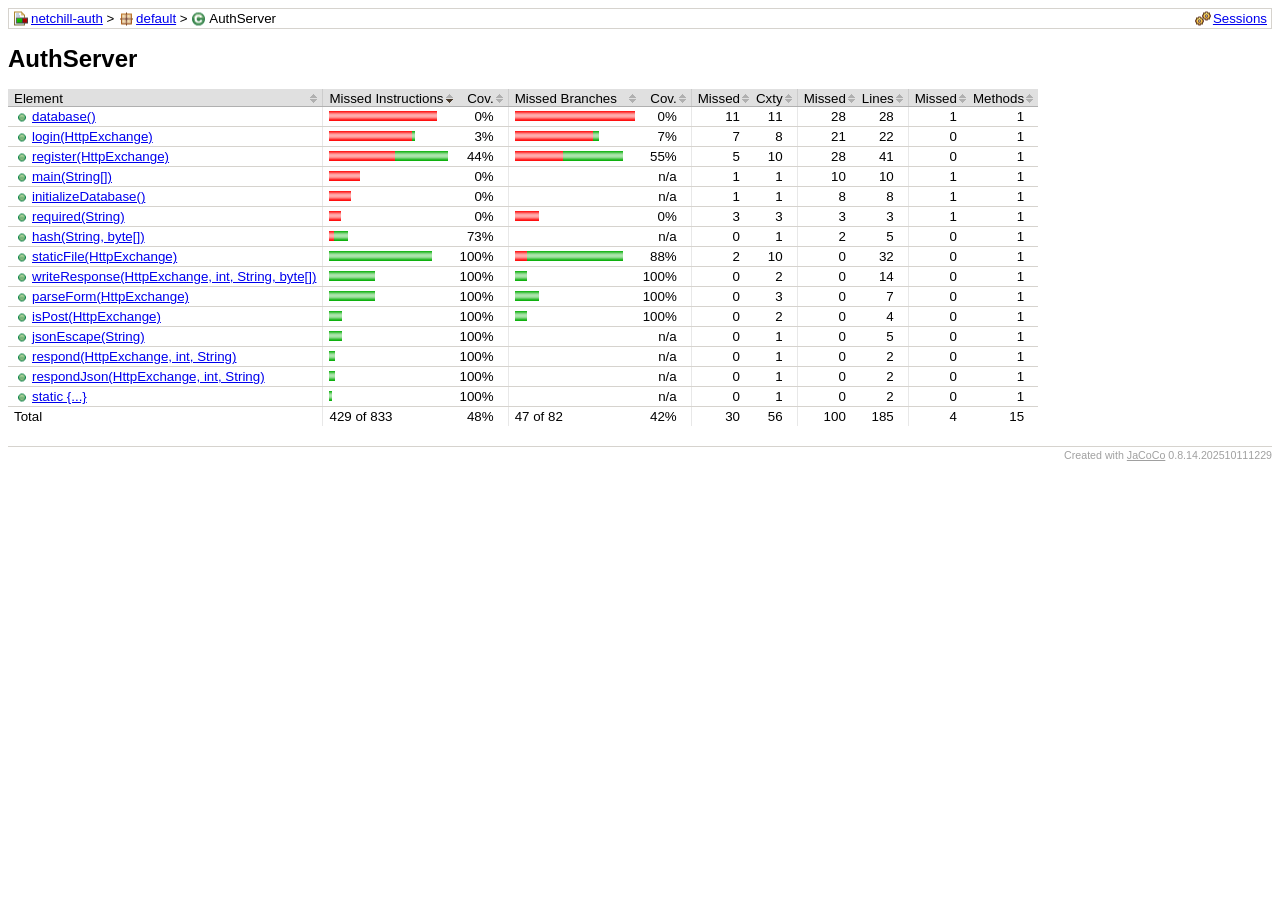
<file: backend/target/site/jacoco/default/AuthServer.html>
<?xml version="1.0" encoding="UTF-8"?><!DOCTYPE html PUBLIC "-//W3C//DTD XHTML 1.0 Strict//EN" "http://www.w3.org/TR/xhtml1/DTD/xhtml1-strict.dtd"><html xmlns="http://www.w3.org/1999/xhtml" lang="en"><head><meta http-equiv="Content-Type" content="text/html;charset=UTF-8"/><link rel="stylesheet" href="../jacoco-resources/report.css" type="text/css"/><link rel="shortcut icon" href="../jacoco-resources/report.gif" type="image/gif"/><title>AuthServer</title><script type="text/javascript" src="../jacoco-resources/sort.js"></script></head><body onload="initialSort(['breadcrumb'])"><div class="breadcrumb" id="breadcrumb"><span class="info"><a href="../jacoco-sessions.html" class="el_session">Sessions</a></span><a href="../index.html" class="el_report">netchill-auth</a> &gt; <a href="index.html" class="el_package">default</a> &gt; <span class="el_class">AuthServer</span></div><h1>AuthServer</h1><table class="coverage" cellspacing="0" id="coveragetable"><thead><tr><td class="sortable" id="a" onclick="toggleSort(this)">Element</td><td class="down sortable bar" id="b" onclick="toggleSort(this)">Missed Instructions</td><td class="sortable ctr2" id="c" onclick="toggleSort(this)">Cov.</td><td class="sortable bar" id="d" onclick="toggleSort(this)">Missed Branches</td><td class="sortable ctr2" id="e" onclick="toggleSort(this)">Cov.</td><td class="sortable ctr1" id="f" onclick="toggleSort(this)">Missed</td><td class="sortable ctr2" id="g" onclick="toggleSort(this)">Cxty</td><td class="sortable ctr1" id="h" onclick="toggleSort(this)">Missed</td><td class="sortable ctr2" id="i" onclick="toggleSort(this)">Lines</td><td class="sortable ctr1" id="j" onclick="toggleSort(this)">Missed</td><td class="sortable ctr2" id="k" onclick="toggleSort(this)">Methods</td></tr></thead><tfoot><tr><td>Total</td><td class="bar">429 of 833</td><td class="ctr2">48%</td><td class="bar">47 of 82</td><td class="ctr2">42%</td><td class="ctr1">30</td><td class="ctr2">56</td><td class="ctr1">100</td><td class="ctr2">185</td><td class="ctr1">4</td><td class="ctr2">15</td></tr></tfoot><tbody><tr><td id="a0"><a href="AuthServer.java.html#L188" class="el_method">database()</a></td><td class="bar" id="b0"><img src="../jacoco-resources/redbar.gif" width="108" height="10" title="141" alt="141"/></td><td class="ctr2" id="c11">0%</td><td class="bar" id="d0"><img src="../jacoco-resources/redbar.gif" width="120" height="10" title="20" alt="20"/></td><td class="ctr2" id="e6">0%</td><td class="ctr1" id="f0">11</td><td class="ctr2" id="g0">11</td><td class="ctr1" id="h0">28</td><td class="ctr2" id="i2">28</td><td class="ctr1" id="j0">1</td><td class="ctr2" id="k0">1</td></tr><tr><td id="a5"><a href="AuthServer.java.html#L157" class="el_method">login(HttpExchange)</a></td><td class="bar" id="b1"><img src="../jacoco-resources/redbar.gif" width="83" height="10" title="108" alt="108"/><img src="../jacoco-resources/greenbar.gif" width="3" height="10" title="4" alt="4"/></td><td class="ctr2" id="c10">3%</td><td class="bar" id="d1"><img src="../jacoco-resources/redbar.gif" width="78" height="10" title="13" alt="13"/><img src="../jacoco-resources/greenbar.gif" width="6" height="10" title="1" alt="1"/></td><td class="ctr2" id="e5">7%</td><td class="ctr1" id="f1">7</td><td class="ctr2" id="g3">8</td><td class="ctr1" id="h2">21</td><td class="ctr2" id="i3">22</td><td class="ctr1" id="j4">0</td><td class="ctr2" id="k1">1</td></tr><tr><td id="a8"><a href="AuthServer.java.html#L99" class="el_method">register(HttpExchange)</a></td><td class="bar" id="b2"><img src="../jacoco-resources/redbar.gif" width="66" height="10" title="87" alt="87"/><img src="../jacoco-resources/greenbar.gif" width="53" height="10" title="69" alt="69"/></td><td class="ctr2" id="c9">44%</td><td class="bar" id="d2"><img src="../jacoco-resources/redbar.gif" width="48" height="10" title="8" alt="8"/><img src="../jacoco-resources/greenbar.gif" width="60" height="10" title="10" alt="10"/></td><td class="ctr2" id="e4">55%</td><td class="ctr1" id="f2">5</td><td class="ctr2" id="g1">10</td><td class="ctr1" id="h1">28</td><td class="ctr2" id="i0">41</td><td class="ctr1" id="j5">0</td><td class="ctr2" id="k2">1</td></tr><tr><td id="a6"><a href="AuthServer.java.html#L39" class="el_method">main(String[])</a></td><td class="bar" id="b3"><img src="../jacoco-resources/redbar.gif" width="31" height="10" title="41" alt="41"/></td><td class="ctr2" id="c12">0%</td><td class="bar" id="d8"/><td class="ctr2" id="e8">n/a</td><td class="ctr1" id="f5">1</td><td class="ctr2" id="g8">1</td><td class="ctr1" id="h3">10</td><td class="ctr2" id="i5">10</td><td class="ctr1" id="j1">1</td><td class="ctr2" id="k3">1</td></tr><tr><td id="a2"><a href="AuthServer.java.html#L224" class="el_method">initializeDatabase()</a></td><td class="bar" id="b4"><img src="../jacoco-resources/redbar.gif" width="22" height="10" title="29" alt="29"/></td><td class="ctr2" id="c13">0%</td><td class="bar" id="d9"/><td class="ctr2" id="e9">n/a</td><td class="ctr1" id="f6">1</td><td class="ctr2" id="g9">1</td><td class="ctr1" id="h4">8</td><td class="ctr2" id="i6">8</td><td class="ctr1" id="j2">1</td><td class="ctr2" id="k4">1</td></tr><tr><td id="a9"><a href="AuthServer.java.html#L243" class="el_method">required(String)</a></td><td class="bar" id="b5"><img src="../jacoco-resources/redbar.gif" width="12" height="10" title="16" alt="16"/></td><td class="ctr2" id="c14">0%</td><td class="bar" id="d3"><img src="../jacoco-resources/redbar.gif" width="24" height="10" title="4" alt="4"/></td><td class="ctr2" id="e7">0%</td><td class="ctr1" id="f3">3</td><td class="ctr2" id="g4">3</td><td class="ctr1" id="h5">3</td><td class="ctr2" id="i11">3</td><td class="ctr1" id="j3">1</td><td class="ctr2" id="k5">1</td></tr><tr><td id="a1"><a href="AuthServer.java.html#L250" class="el_method">hash(String, byte[])</a></td><td class="bar" id="b6"><img src="../jacoco-resources/redbar.gif" width="5" height="10" title="7" alt="7"/><img src="../jacoco-resources/greenbar.gif" width="14" height="10" title="19" alt="19"/></td><td class="ctr2" id="c8">73%</td><td class="bar" id="d10"/><td class="ctr2" id="e10">n/a</td><td class="ctr1" id="f7">0</td><td class="ctr2" id="g10">1</td><td class="ctr1" id="h6">2</td><td class="ctr2" id="i8">5</td><td class="ctr1" id="j6">0</td><td class="ctr2" id="k6">1</td></tr><tr><td id="a13"><a href="AuthServer.java.html#L51" class="el_method">staticFile(HttpExchange)</a></td><td class="bar" id="b7"><img src="../jacoco-resources/greenbar.gif" width="103" height="10" title="135" alt="135"/></td><td class="ctr2" id="c0">100%</td><td class="bar" id="d4"><img src="../jacoco-resources/redbar.gif" width="12" height="10" title="2" alt="2"/><img src="../jacoco-resources/greenbar.gif" width="96" height="10" title="16" alt="16"/></td><td class="ctr2" id="e3">88%</td><td class="ctr1" id="f4">2</td><td class="ctr2" id="g2">10</td><td class="ctr1" id="h7">0</td><td class="ctr2" id="i1">32</td><td class="ctr1" id="j7">0</td><td class="ctr2" id="k7">1</td></tr><tr><td id="a14"><a href="AuthServer.java.html#L287" class="el_method">writeResponse(HttpExchange, int, String, byte[])</a></td><td class="bar" id="b8"><img src="../jacoco-resources/greenbar.gif" width="46" height="10" title="61" alt="61"/></td><td class="ctr2" id="c1">100%</td><td class="bar" id="d6"><img src="../jacoco-resources/greenbar.gif" width="12" height="10" title="2" alt="2"/></td><td class="ctr2" id="e0">100%</td><td class="ctr1" id="f8">0</td><td class="ctr2" id="g6">2</td><td class="ctr1" id="h8">0</td><td class="ctr2" id="i4">14</td><td class="ctr1" id="j8">0</td><td class="ctr2" id="k8">1</td></tr><tr><td id="a7"><a href="AuthServer.java.html#L259" class="el_method">parseForm(HttpExchange)</a></td><td class="bar" id="b9"><img src="../jacoco-resources/greenbar.gif" width="46" height="10" title="60" alt="60"/></td><td class="ctr2" id="c2">100%</td><td class="bar" id="d5"><img src="../jacoco-resources/greenbar.gif" width="24" height="10" title="4" alt="4"/></td><td class="ctr2" id="e1">100%</td><td class="ctr1" id="f9">0</td><td class="ctr2" id="g5">3</td><td class="ctr1" id="h9">0</td><td class="ctr2" id="i7">7</td><td class="ctr1" id="j9">0</td><td class="ctr2" id="k9">1</td></tr><tr><td id="a3"><a href="AuthServer.java.html#L271" class="el_method">isPost(HttpExchange)</a></td><td class="bar" id="b10"><img src="../jacoco-resources/greenbar.gif" width="13" height="10" title="18" alt="18"/></td><td class="ctr2" id="c3">100%</td><td class="bar" id="d7"><img src="../jacoco-resources/greenbar.gif" width="12" height="10" title="2" alt="2"/></td><td class="ctr2" id="e2">100%</td><td class="ctr1" id="f10">0</td><td class="ctr2" id="g7">2</td><td class="ctr1" id="h10">0</td><td class="ctr2" id="i10">4</td><td class="ctr1" id="j10">0</td><td class="ctr2" id="k10">1</td></tr><tr><td id="a4"><a href="AuthServer.java.html#L313" class="el_method">jsonEscape(String)</a></td><td class="bar" id="b11"><img src="../jacoco-resources/greenbar.gif" width="13" height="10" title="17" alt="17"/></td><td class="ctr2" id="c4">100%</td><td class="bar" id="d11"/><td class="ctr2" id="e11">n/a</td><td class="ctr1" id="f11">0</td><td class="ctr2" id="g11">1</td><td class="ctr1" id="h11">0</td><td class="ctr2" id="i9">5</td><td class="ctr1" id="j11">0</td><td class="ctr2" id="k11">1</td></tr><tr><td id="a10"><a href="AuthServer.java.html#L278" class="el_method">respond(HttpExchange, int, String)</a></td><td class="bar" id="b12"><img src="../jacoco-resources/greenbar.gif" width="6" height="10" title="8" alt="8"/></td><td class="ctr2" id="c5">100%</td><td class="bar" id="d12"/><td class="ctr2" id="e12">n/a</td><td class="ctr1" id="f12">0</td><td class="ctr2" id="g12">1</td><td class="ctr1" id="h12">0</td><td class="ctr2" id="i12">2</td><td class="ctr1" id="j12">0</td><td class="ctr2" id="k12">1</td></tr><tr><td id="a11"><a href="AuthServer.java.html#L282" class="el_method">respondJson(HttpExchange, int, String)</a></td><td class="bar" id="b13"><img src="../jacoco-resources/greenbar.gif" width="6" height="10" title="8" alt="8"/></td><td class="ctr2" id="c6">100%</td><td class="bar" id="d13"/><td class="ctr2" id="e13">n/a</td><td class="ctr1" id="f13">0</td><td class="ctr2" id="g13">1</td><td class="ctr1" id="h13">0</td><td class="ctr2" id="i13">2</td><td class="ctr1" id="j13">0</td><td class="ctr2" id="k13">1</td></tr><tr><td id="a12"><a href="AuthServer.java.html#L31" class="el_method">static {...}</a></td><td class="bar" id="b14"><img src="../jacoco-resources/greenbar.gif" width="3" height="10" title="5" alt="5"/></td><td class="ctr2" id="c7">100%</td><td class="bar" id="d14"/><td class="ctr2" id="e14">n/a</td><td class="ctr1" id="f14">0</td><td class="ctr2" id="g14">1</td><td class="ctr1" id="h14">0</td><td class="ctr2" id="i14">2</td><td class="ctr1" id="j14">0</td><td class="ctr2" id="k14">1</td></tr></tbody></table><div class="footer"><span class="right">Created with <a href="http://www.jacoco.org/jacoco">JaCoCo</a> 0.8.14.202510111229</span></div></body></html>
</file>
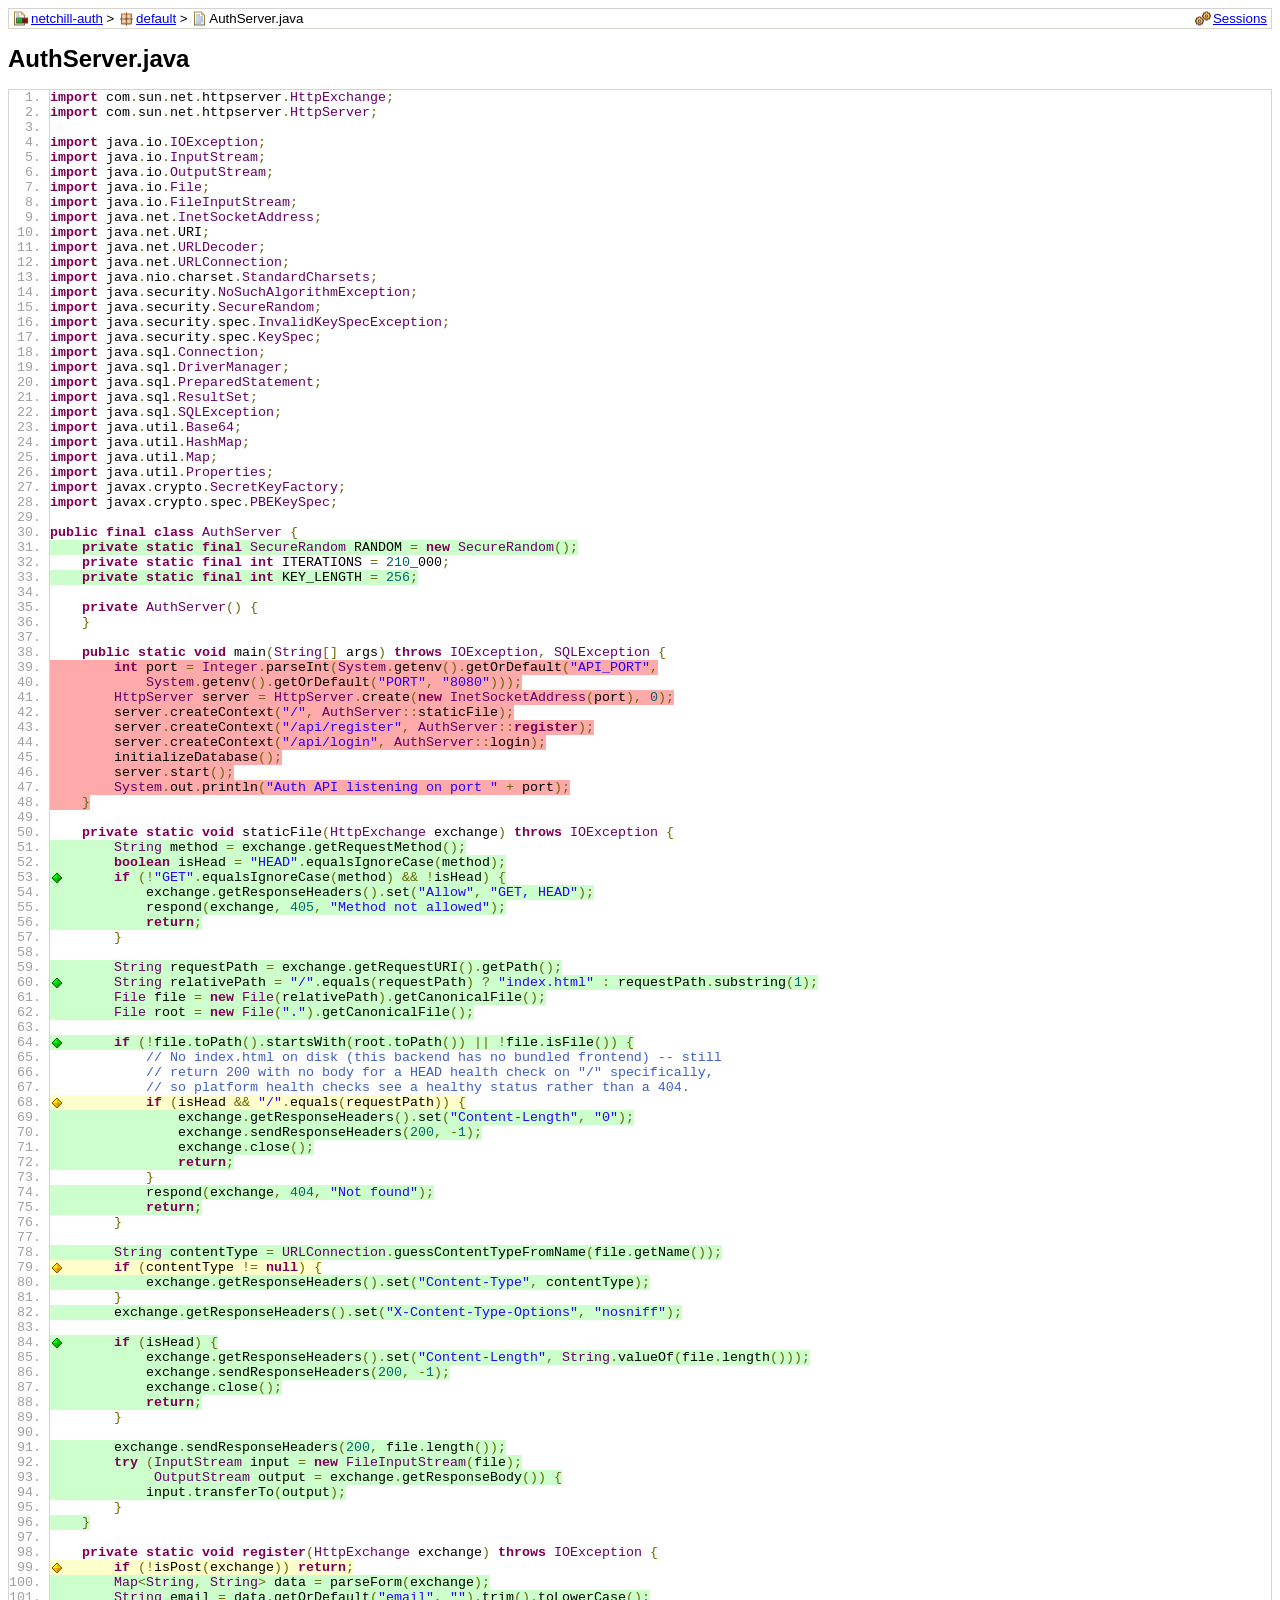
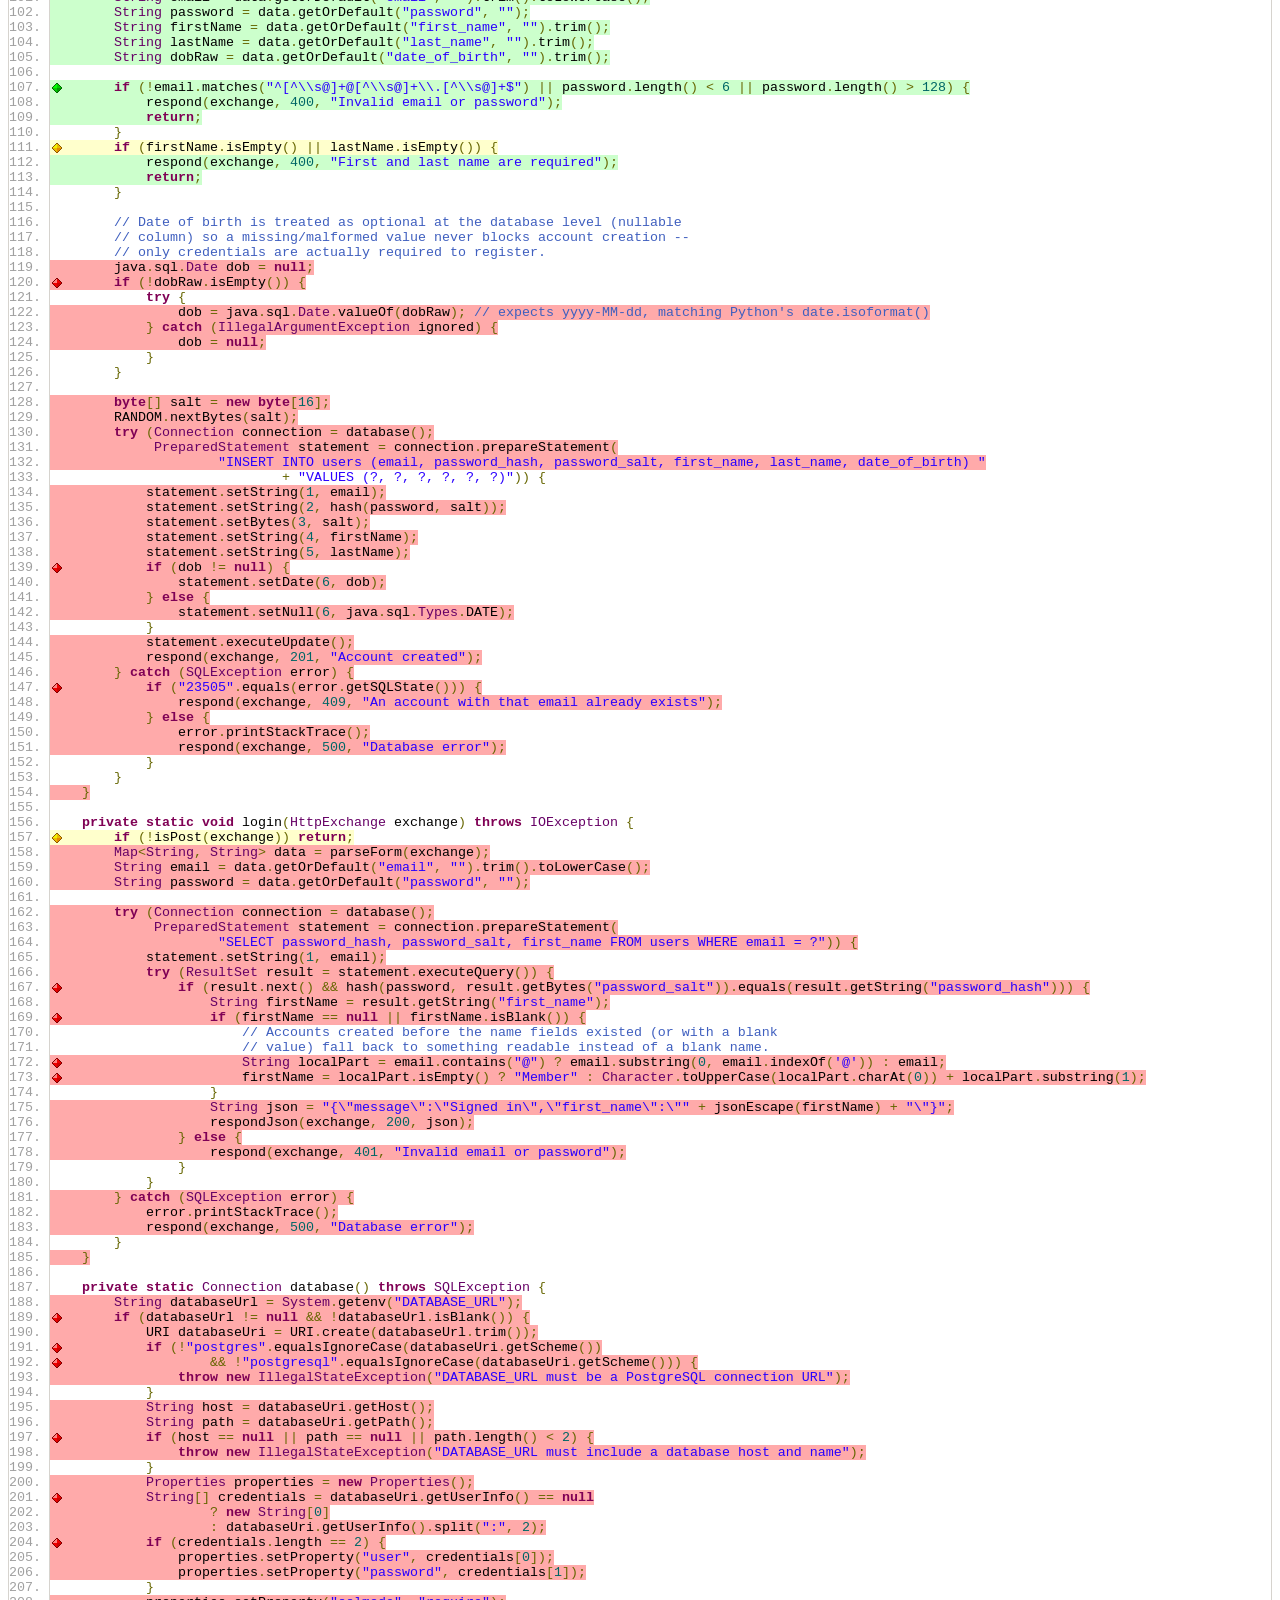
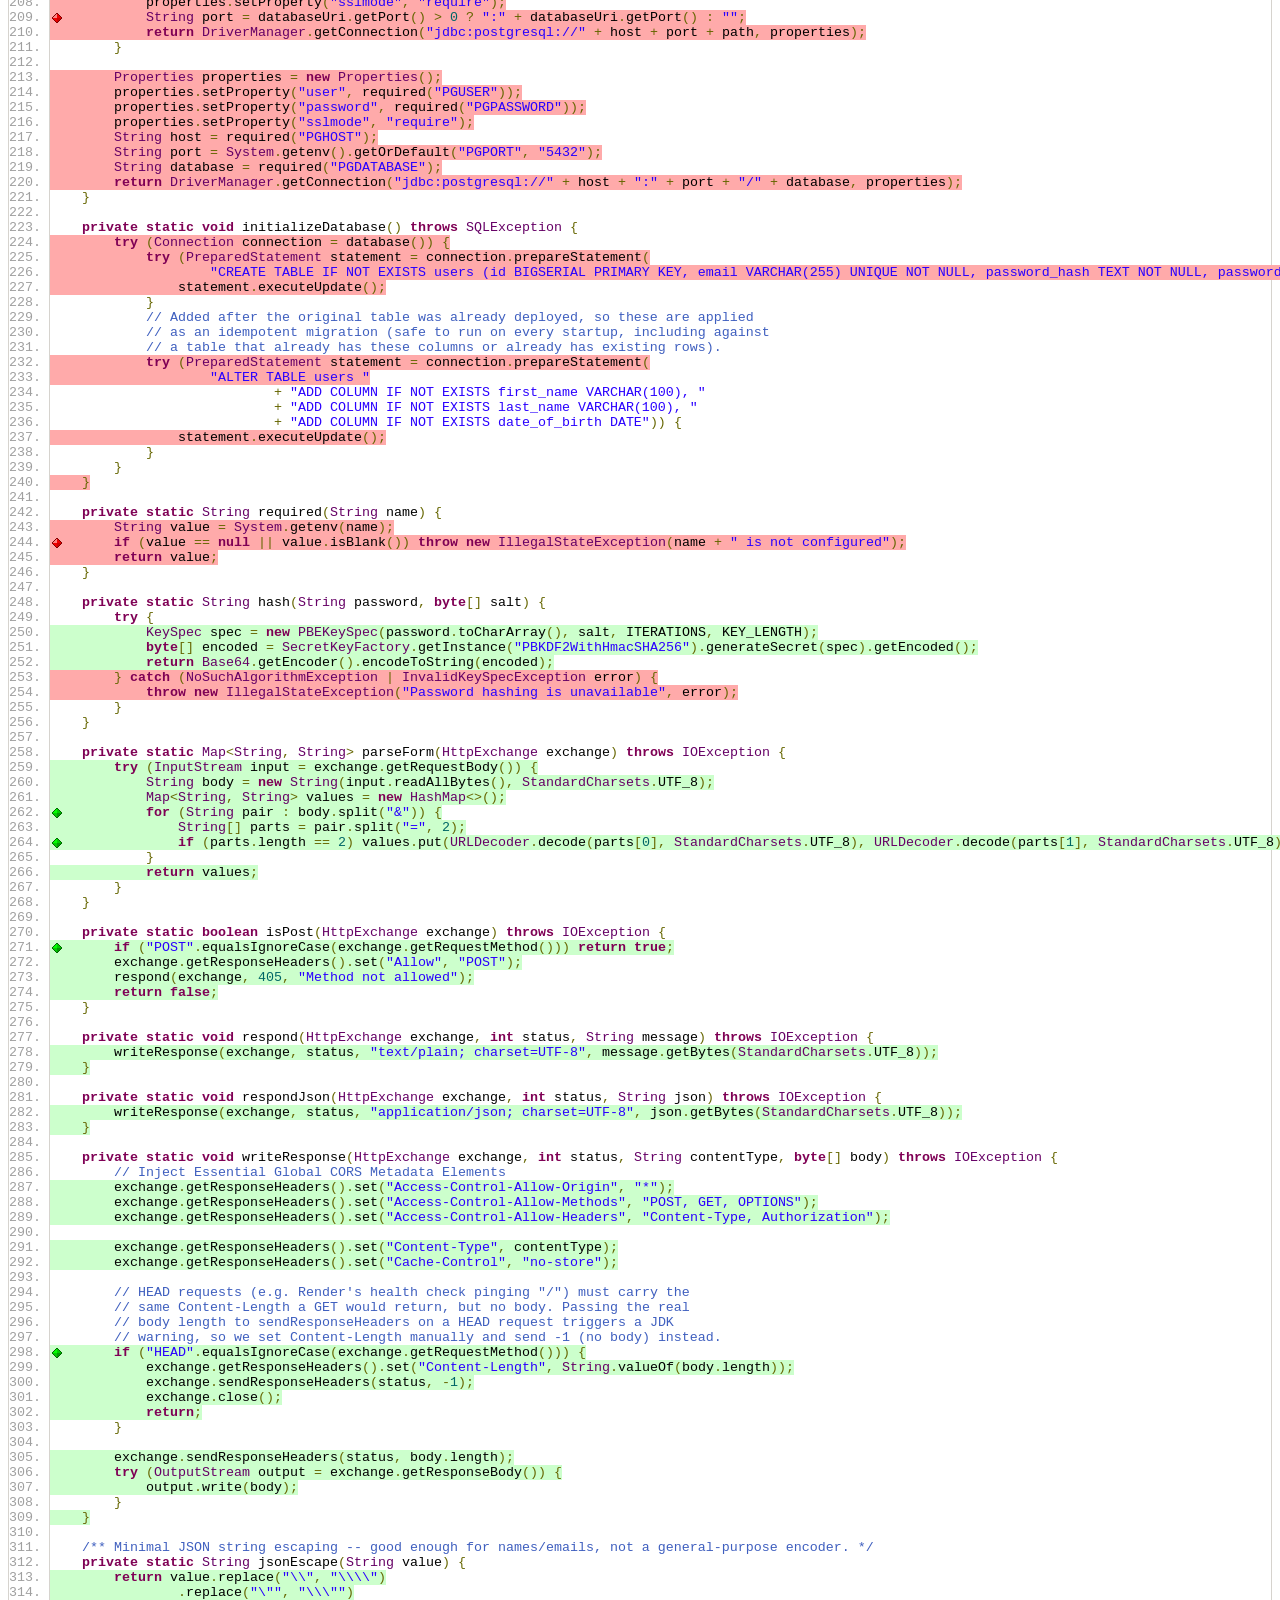
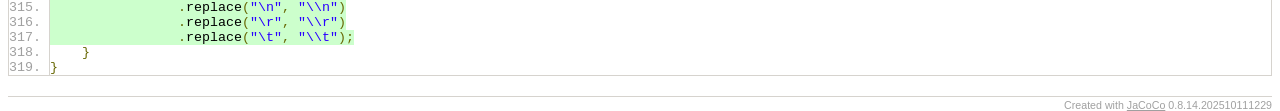
<file: backend/target/site/jacoco/default/AuthServer.java.html>
<?xml version="1.0" encoding="UTF-8"?><!DOCTYPE html PUBLIC "-//W3C//DTD XHTML 1.0 Strict//EN" "http://www.w3.org/TR/xhtml1/DTD/xhtml1-strict.dtd"><html xmlns="http://www.w3.org/1999/xhtml" lang="en"><head><meta http-equiv="Content-Type" content="text/html;charset=UTF-8"/><link rel="stylesheet" href="../jacoco-resources/report.css" type="text/css"/><link rel="shortcut icon" href="../jacoco-resources/report.gif" type="image/gif"/><title>AuthServer.java</title><link rel="stylesheet" href="../jacoco-resources/prettify.css" type="text/css"/><script type="text/javascript" src="../jacoco-resources/prettify.js"></script></head><body onload="window['PR_TAB_WIDTH']=4;prettyPrint()"><div class="breadcrumb" id="breadcrumb"><span class="info"><a href="../jacoco-sessions.html" class="el_session">Sessions</a></span><a href="../index.html" class="el_report">netchill-auth</a> &gt; <a href="index.source.html" class="el_package">default</a> &gt; <span class="el_source">AuthServer.java</span></div><h1>AuthServer.java</h1><pre class="source lang-java linenums">import com.sun.net.httpserver.HttpExchange;
import com.sun.net.httpserver.HttpServer;

import java.io.IOException;
import java.io.InputStream;
import java.io.OutputStream;
import java.io.File;
import java.io.FileInputStream;
import java.net.InetSocketAddress;
import java.net.URI;
import java.net.URLDecoder;
import java.net.URLConnection;
import java.nio.charset.StandardCharsets;
import java.security.NoSuchAlgorithmException;
import java.security.SecureRandom;
import java.security.spec.InvalidKeySpecException;
import java.security.spec.KeySpec;
import java.sql.Connection;
import java.sql.DriverManager;
import java.sql.PreparedStatement;
import java.sql.ResultSet;
import java.sql.SQLException;
import java.util.Base64;
import java.util.HashMap;
import java.util.Map;
import java.util.Properties;
import javax.crypto.SecretKeyFactory;
import javax.crypto.spec.PBEKeySpec;

public final class AuthServer {
<span class="fc" id="L31">    private static final SecureRandom RANDOM = new SecureRandom();</span>
    private static final int ITERATIONS = 210_000;
<span class="fc" id="L33">    private static final int KEY_LENGTH = 256;</span>

    private AuthServer() {
    }

    public static void main(String[] args) throws IOException, SQLException {
<span class="nc" id="L39">        int port = Integer.parseInt(System.getenv().getOrDefault(&quot;API_PORT&quot;,</span>
<span class="nc" id="L40">            System.getenv().getOrDefault(&quot;PORT&quot;, &quot;8080&quot;)));</span>
<span class="nc" id="L41">        HttpServer server = HttpServer.create(new InetSocketAddress(port), 0);</span>
<span class="nc" id="L42">        server.createContext(&quot;/&quot;, AuthServer::staticFile);</span>
<span class="nc" id="L43">        server.createContext(&quot;/api/register&quot;, AuthServer::register);</span>
<span class="nc" id="L44">        server.createContext(&quot;/api/login&quot;, AuthServer::login);</span>
<span class="nc" id="L45">        initializeDatabase();</span>
<span class="nc" id="L46">        server.start();</span>
<span class="nc" id="L47">        System.out.println(&quot;Auth API listening on port &quot; + port);</span>
<span class="nc" id="L48">    }</span>

    private static void staticFile(HttpExchange exchange) throws IOException {
<span class="fc" id="L51">        String method = exchange.getRequestMethod();</span>
<span class="fc" id="L52">        boolean isHead = &quot;HEAD&quot;.equalsIgnoreCase(method);</span>
<span class="fc bfc" id="L53" title="All 4 branches covered.">        if (!&quot;GET&quot;.equalsIgnoreCase(method) &amp;&amp; !isHead) {</span>
<span class="fc" id="L54">            exchange.getResponseHeaders().set(&quot;Allow&quot;, &quot;GET, HEAD&quot;);</span>
<span class="fc" id="L55">            respond(exchange, 405, &quot;Method not allowed&quot;);</span>
<span class="fc" id="L56">            return;</span>
        }

<span class="fc" id="L59">        String requestPath = exchange.getRequestURI().getPath();</span>
<span class="fc bfc" id="L60" title="All 2 branches covered.">        String relativePath = &quot;/&quot;.equals(requestPath) ? &quot;index.html&quot; : requestPath.substring(1);</span>
<span class="fc" id="L61">        File file = new File(relativePath).getCanonicalFile();</span>
<span class="fc" id="L62">        File root = new File(&quot;.&quot;).getCanonicalFile();</span>

<span class="fc bfc" id="L64" title="All 4 branches covered.">        if (!file.toPath().startsWith(root.toPath()) || !file.isFile()) {</span>
            // No index.html on disk (this backend has no bundled frontend) -- still
            // return 200 with no body for a HEAD health check on &quot;/&quot; specifically,
            // so platform health checks see a healthy status rather than a 404.
<span class="pc bpc" id="L68" title="1 of 4 branches missed.">            if (isHead &amp;&amp; &quot;/&quot;.equals(requestPath)) {</span>
<span class="fc" id="L69">                exchange.getResponseHeaders().set(&quot;Content-Length&quot;, &quot;0&quot;);</span>
<span class="fc" id="L70">                exchange.sendResponseHeaders(200, -1);</span>
<span class="fc" id="L71">                exchange.close();</span>
<span class="fc" id="L72">                return;</span>
            }
<span class="fc" id="L74">            respond(exchange, 404, &quot;Not found&quot;);</span>
<span class="fc" id="L75">            return;</span>
        }

<span class="fc" id="L78">        String contentType = URLConnection.guessContentTypeFromName(file.getName());</span>
<span class="pc bpc" id="L79" title="1 of 2 branches missed.">        if (contentType != null) {</span>
<span class="fc" id="L80">            exchange.getResponseHeaders().set(&quot;Content-Type&quot;, contentType);</span>
        }
<span class="fc" id="L82">        exchange.getResponseHeaders().set(&quot;X-Content-Type-Options&quot;, &quot;nosniff&quot;);</span>

<span class="fc bfc" id="L84" title="All 2 branches covered.">        if (isHead) {</span>
<span class="fc" id="L85">            exchange.getResponseHeaders().set(&quot;Content-Length&quot;, String.valueOf(file.length()));</span>
<span class="fc" id="L86">            exchange.sendResponseHeaders(200, -1);</span>
<span class="fc" id="L87">            exchange.close();</span>
<span class="fc" id="L88">            return;</span>
        }

<span class="fc" id="L91">        exchange.sendResponseHeaders(200, file.length());</span>
<span class="fc" id="L92">        try (InputStream input = new FileInputStream(file);</span>
<span class="fc" id="L93">             OutputStream output = exchange.getResponseBody()) {</span>
<span class="fc" id="L94">            input.transferTo(output);</span>
        }
<span class="fc" id="L96">    }</span>

    private static void register(HttpExchange exchange) throws IOException {
<span class="pc bpc" id="L99" title="1 of 2 branches missed.">        if (!isPost(exchange)) return;</span>
<span class="fc" id="L100">        Map&lt;String, String&gt; data = parseForm(exchange);</span>
<span class="fc" id="L101">        String email = data.getOrDefault(&quot;email&quot;, &quot;&quot;).trim().toLowerCase();</span>
<span class="fc" id="L102">        String password = data.getOrDefault(&quot;password&quot;, &quot;&quot;);</span>
<span class="fc" id="L103">        String firstName = data.getOrDefault(&quot;first_name&quot;, &quot;&quot;).trim();</span>
<span class="fc" id="L104">        String lastName = data.getOrDefault(&quot;last_name&quot;, &quot;&quot;).trim();</span>
<span class="fc" id="L105">        String dobRaw = data.getOrDefault(&quot;date_of_birth&quot;, &quot;&quot;).trim();</span>

<span class="fc bfc" id="L107" title="All 6 branches covered.">        if (!email.matches(&quot;^[^\\s@]+@[^\\s@]+\\.[^\\s@]+$&quot;) || password.length() &lt; 6 || password.length() &gt; 128) {</span>
<span class="fc" id="L108">            respond(exchange, 400, &quot;Invalid email or password&quot;);</span>
<span class="fc" id="L109">            return;</span>
        }
<span class="pc bpc" id="L111" title="1 of 4 branches missed.">        if (firstName.isEmpty() || lastName.isEmpty()) {</span>
<span class="fc" id="L112">            respond(exchange, 400, &quot;First and last name are required&quot;);</span>
<span class="fc" id="L113">            return;</span>
        }

        // Date of birth is treated as optional at the database level (nullable
        // column) so a missing/malformed value never blocks account creation --
        // only credentials are actually required to register.
<span class="nc" id="L119">        java.sql.Date dob = null;</span>
<span class="nc bnc" id="L120" title="All 2 branches missed.">        if (!dobRaw.isEmpty()) {</span>
            try {
<span class="nc" id="L122">                dob = java.sql.Date.valueOf(dobRaw); // expects yyyy-MM-dd, matching Python's date.isoformat()</span>
<span class="nc" id="L123">            } catch (IllegalArgumentException ignored) {</span>
<span class="nc" id="L124">                dob = null;</span>
            }
        }

<span class="nc" id="L128">        byte[] salt = new byte[16];</span>
<span class="nc" id="L129">        RANDOM.nextBytes(salt);</span>
<span class="nc" id="L130">        try (Connection connection = database();</span>
<span class="nc" id="L131">             PreparedStatement statement = connection.prepareStatement(</span>
<span class="nc" id="L132">                     &quot;INSERT INTO users (email, password_hash, password_salt, first_name, last_name, date_of_birth) &quot;</span>
                             + &quot;VALUES (?, ?, ?, ?, ?, ?)&quot;)) {
<span class="nc" id="L134">            statement.setString(1, email);</span>
<span class="nc" id="L135">            statement.setString(2, hash(password, salt));</span>
<span class="nc" id="L136">            statement.setBytes(3, salt);</span>
<span class="nc" id="L137">            statement.setString(4, firstName);</span>
<span class="nc" id="L138">            statement.setString(5, lastName);</span>
<span class="nc bnc" id="L139" title="All 2 branches missed.">            if (dob != null) {</span>
<span class="nc" id="L140">                statement.setDate(6, dob);</span>
<span class="nc" id="L141">            } else {</span>
<span class="nc" id="L142">                statement.setNull(6, java.sql.Types.DATE);</span>
            }
<span class="nc" id="L144">            statement.executeUpdate();</span>
<span class="nc" id="L145">            respond(exchange, 201, &quot;Account created&quot;);</span>
<span class="nc" id="L146">        } catch (SQLException error) {</span>
<span class="nc bnc" id="L147" title="All 2 branches missed.">            if (&quot;23505&quot;.equals(error.getSQLState())) {</span>
<span class="nc" id="L148">                respond(exchange, 409, &quot;An account with that email already exists&quot;);</span>
<span class="nc" id="L149">            } else {</span>
<span class="nc" id="L150">                error.printStackTrace();</span>
<span class="nc" id="L151">                respond(exchange, 500, &quot;Database error&quot;);</span>
            }
        }
<span class="nc" id="L154">    }</span>

    private static void login(HttpExchange exchange) throws IOException {
<span class="pc bpc" id="L157" title="1 of 2 branches missed.">        if (!isPost(exchange)) return;</span>
<span class="nc" id="L158">        Map&lt;String, String&gt; data = parseForm(exchange);</span>
<span class="nc" id="L159">        String email = data.getOrDefault(&quot;email&quot;, &quot;&quot;).trim().toLowerCase();</span>
<span class="nc" id="L160">        String password = data.getOrDefault(&quot;password&quot;, &quot;&quot;);</span>

<span class="nc" id="L162">        try (Connection connection = database();</span>
<span class="nc" id="L163">             PreparedStatement statement = connection.prepareStatement(</span>
<span class="nc" id="L164">                     &quot;SELECT password_hash, password_salt, first_name FROM users WHERE email = ?&quot;)) {</span>
<span class="nc" id="L165">            statement.setString(1, email);</span>
<span class="nc" id="L166">            try (ResultSet result = statement.executeQuery()) {</span>
<span class="nc bnc" id="L167" title="All 4 branches missed.">                if (result.next() &amp;&amp; hash(password, result.getBytes(&quot;password_salt&quot;)).equals(result.getString(&quot;password_hash&quot;))) {</span>
<span class="nc" id="L168">                    String firstName = result.getString(&quot;first_name&quot;);</span>
<span class="nc bnc" id="L169" title="All 4 branches missed.">                    if (firstName == null || firstName.isBlank()) {</span>
                        // Accounts created before the name fields existed (or with a blank
                        // value) fall back to something readable instead of a blank name.
<span class="nc bnc" id="L172" title="All 2 branches missed.">                        String localPart = email.contains(&quot;@&quot;) ? email.substring(0, email.indexOf('@')) : email;</span>
<span class="nc bnc" id="L173" title="All 2 branches missed.">                        firstName = localPart.isEmpty() ? &quot;Member&quot; : Character.toUpperCase(localPart.charAt(0)) + localPart.substring(1);</span>
                    }
<span class="nc" id="L175">                    String json = &quot;{\&quot;message\&quot;:\&quot;Signed in\&quot;,\&quot;first_name\&quot;:\&quot;&quot; + jsonEscape(firstName) + &quot;\&quot;}&quot;;</span>
<span class="nc" id="L176">                    respondJson(exchange, 200, json);</span>
<span class="nc" id="L177">                } else {</span>
<span class="nc" id="L178">                    respond(exchange, 401, &quot;Invalid email or password&quot;);</span>
                }
            }
<span class="nc" id="L181">        } catch (SQLException error) {</span>
<span class="nc" id="L182">            error.printStackTrace();</span>
<span class="nc" id="L183">            respond(exchange, 500, &quot;Database error&quot;);</span>
        }
<span class="nc" id="L185">    }</span>

    private static Connection database() throws SQLException {
<span class="nc" id="L188">        String databaseUrl = System.getenv(&quot;DATABASE_URL&quot;);</span>
<span class="nc bnc" id="L189" title="All 4 branches missed.">        if (databaseUrl != null &amp;&amp; !databaseUrl.isBlank()) {</span>
<span class="nc" id="L190">            URI databaseUri = URI.create(databaseUrl.trim());</span>
<span class="nc bnc" id="L191" title="All 2 branches missed.">            if (!&quot;postgres&quot;.equalsIgnoreCase(databaseUri.getScheme())</span>
<span class="nc bnc" id="L192" title="All 2 branches missed.">                    &amp;&amp; !&quot;postgresql&quot;.equalsIgnoreCase(databaseUri.getScheme())) {</span>
<span class="nc" id="L193">                throw new IllegalStateException(&quot;DATABASE_URL must be a PostgreSQL connection URL&quot;);</span>
            }
<span class="nc" id="L195">            String host = databaseUri.getHost();</span>
<span class="nc" id="L196">            String path = databaseUri.getPath();</span>
<span class="nc bnc" id="L197" title="All 6 branches missed.">            if (host == null || path == null || path.length() &lt; 2) {</span>
<span class="nc" id="L198">                throw new IllegalStateException(&quot;DATABASE_URL must include a database host and name&quot;);</span>
            }
<span class="nc" id="L200">            Properties properties = new Properties();</span>
<span class="nc bnc" id="L201" title="All 2 branches missed.">            String[] credentials = databaseUri.getUserInfo() == null</span>
<span class="nc" id="L202">                    ? new String[0]</span>
<span class="nc" id="L203">                    : databaseUri.getUserInfo().split(&quot;:&quot;, 2);</span>
<span class="nc bnc" id="L204" title="All 2 branches missed.">            if (credentials.length == 2) {</span>
<span class="nc" id="L205">                properties.setProperty(&quot;user&quot;, credentials[0]);</span>
<span class="nc" id="L206">                properties.setProperty(&quot;password&quot;, credentials[1]);</span>
            }
<span class="nc" id="L208">            properties.setProperty(&quot;sslmode&quot;, &quot;require&quot;);</span>
<span class="nc bnc" id="L209" title="All 2 branches missed.">            String port = databaseUri.getPort() &gt; 0 ? &quot;:&quot; + databaseUri.getPort() : &quot;&quot;;</span>
<span class="nc" id="L210">            return DriverManager.getConnection(&quot;jdbc:postgresql://&quot; + host + port + path, properties);</span>
        }

<span class="nc" id="L213">        Properties properties = new Properties();</span>
<span class="nc" id="L214">        properties.setProperty(&quot;user&quot;, required(&quot;PGUSER&quot;));</span>
<span class="nc" id="L215">        properties.setProperty(&quot;password&quot;, required(&quot;PGPASSWORD&quot;));</span>
<span class="nc" id="L216">        properties.setProperty(&quot;sslmode&quot;, &quot;require&quot;);</span>
<span class="nc" id="L217">        String host = required(&quot;PGHOST&quot;);</span>
<span class="nc" id="L218">        String port = System.getenv().getOrDefault(&quot;PGPORT&quot;, &quot;5432&quot;);</span>
<span class="nc" id="L219">        String database = required(&quot;PGDATABASE&quot;);</span>
<span class="nc" id="L220">        return DriverManager.getConnection(&quot;jdbc:postgresql://&quot; + host + &quot;:&quot; + port + &quot;/&quot; + database, properties);</span>
    }

    private static void initializeDatabase() throws SQLException {
<span class="nc" id="L224">        try (Connection connection = database()) {</span>
<span class="nc" id="L225">            try (PreparedStatement statement = connection.prepareStatement(</span>
<span class="nc" id="L226">                    &quot;CREATE TABLE IF NOT EXISTS users (id BIGSERIAL PRIMARY KEY, email VARCHAR(255) UNIQUE NOT NULL, password_hash TEXT NOT NULL, password_salt BYTEA NOT NULL, created_at TIMESTAMPTZ NOT NULL DEFAULT NOW())&quot;)) {</span>
<span class="nc" id="L227">                statement.executeUpdate();</span>
            }
            // Added after the original table was already deployed, so these are applied
            // as an idempotent migration (safe to run on every startup, including against
            // a table that already has these columns or already has existing rows).
<span class="nc" id="L232">            try (PreparedStatement statement = connection.prepareStatement(</span>
<span class="nc" id="L233">                    &quot;ALTER TABLE users &quot;</span>
                            + &quot;ADD COLUMN IF NOT EXISTS first_name VARCHAR(100), &quot;
                            + &quot;ADD COLUMN IF NOT EXISTS last_name VARCHAR(100), &quot;
                            + &quot;ADD COLUMN IF NOT EXISTS date_of_birth DATE&quot;)) {
<span class="nc" id="L237">                statement.executeUpdate();</span>
            }
        }
<span class="nc" id="L240">    }</span>

    private static String required(String name) {
<span class="nc" id="L243">        String value = System.getenv(name);</span>
<span class="nc bnc" id="L244" title="All 4 branches missed.">        if (value == null || value.isBlank()) throw new IllegalStateException(name + &quot; is not configured&quot;);</span>
<span class="nc" id="L245">        return value;</span>
    }

    private static String hash(String password, byte[] salt) {
        try {
<span class="fc" id="L250">            KeySpec spec = new PBEKeySpec(password.toCharArray(), salt, ITERATIONS, KEY_LENGTH);</span>
<span class="fc" id="L251">            byte[] encoded = SecretKeyFactory.getInstance(&quot;PBKDF2WithHmacSHA256&quot;).generateSecret(spec).getEncoded();</span>
<span class="fc" id="L252">            return Base64.getEncoder().encodeToString(encoded);</span>
<span class="nc" id="L253">        } catch (NoSuchAlgorithmException | InvalidKeySpecException error) {</span>
<span class="nc" id="L254">            throw new IllegalStateException(&quot;Password hashing is unavailable&quot;, error);</span>
        }
    }

    private static Map&lt;String, String&gt; parseForm(HttpExchange exchange) throws IOException {
<span class="fc" id="L259">        try (InputStream input = exchange.getRequestBody()) {</span>
<span class="fc" id="L260">            String body = new String(input.readAllBytes(), StandardCharsets.UTF_8);</span>
<span class="fc" id="L261">            Map&lt;String, String&gt; values = new HashMap&lt;&gt;();</span>
<span class="fc bfc" id="L262" title="All 2 branches covered.">            for (String pair : body.split(&quot;&amp;&quot;)) {</span>
<span class="fc" id="L263">                String[] parts = pair.split(&quot;=&quot;, 2);</span>
<span class="fc bfc" id="L264" title="All 2 branches covered.">                if (parts.length == 2) values.put(URLDecoder.decode(parts[0], StandardCharsets.UTF_8), URLDecoder.decode(parts[1], StandardCharsets.UTF_8));</span>
            }
<span class="fc" id="L266">            return values;</span>
        }
    }

    private static boolean isPost(HttpExchange exchange) throws IOException {
<span class="fc bfc" id="L271" title="All 2 branches covered.">        if (&quot;POST&quot;.equalsIgnoreCase(exchange.getRequestMethod())) return true;</span>
<span class="fc" id="L272">        exchange.getResponseHeaders().set(&quot;Allow&quot;, &quot;POST&quot;);</span>
<span class="fc" id="L273">        respond(exchange, 405, &quot;Method not allowed&quot;);</span>
<span class="fc" id="L274">        return false;</span>
    }

    private static void respond(HttpExchange exchange, int status, String message) throws IOException {
<span class="fc" id="L278">        writeResponse(exchange, status, &quot;text/plain; charset=UTF-8&quot;, message.getBytes(StandardCharsets.UTF_8));</span>
<span class="fc" id="L279">    }</span>

    private static void respondJson(HttpExchange exchange, int status, String json) throws IOException {
<span class="fc" id="L282">        writeResponse(exchange, status, &quot;application/json; charset=UTF-8&quot;, json.getBytes(StandardCharsets.UTF_8));</span>
<span class="fc" id="L283">    }</span>

    private static void writeResponse(HttpExchange exchange, int status, String contentType, byte[] body) throws IOException {
        // Inject Essential Global CORS Metadata Elements
<span class="fc" id="L287">        exchange.getResponseHeaders().set(&quot;Access-Control-Allow-Origin&quot;, &quot;*&quot;);</span>
<span class="fc" id="L288">        exchange.getResponseHeaders().set(&quot;Access-Control-Allow-Methods&quot;, &quot;POST, GET, OPTIONS&quot;);</span>
<span class="fc" id="L289">        exchange.getResponseHeaders().set(&quot;Access-Control-Allow-Headers&quot;, &quot;Content-Type, Authorization&quot;);</span>

<span class="fc" id="L291">        exchange.getResponseHeaders().set(&quot;Content-Type&quot;, contentType);</span>
<span class="fc" id="L292">        exchange.getResponseHeaders().set(&quot;Cache-Control&quot;, &quot;no-store&quot;);</span>

        // HEAD requests (e.g. Render's health check pinging &quot;/&quot;) must carry the
        // same Content-Length a GET would return, but no body. Passing the real
        // body length to sendResponseHeaders on a HEAD request triggers a JDK
        // warning, so we set Content-Length manually and send -1 (no body) instead.
<span class="fc bfc" id="L298" title="All 2 branches covered.">        if (&quot;HEAD&quot;.equalsIgnoreCase(exchange.getRequestMethod())) {</span>
<span class="fc" id="L299">            exchange.getResponseHeaders().set(&quot;Content-Length&quot;, String.valueOf(body.length));</span>
<span class="fc" id="L300">            exchange.sendResponseHeaders(status, -1);</span>
<span class="fc" id="L301">            exchange.close();</span>
<span class="fc" id="L302">            return;</span>
        }

<span class="fc" id="L305">        exchange.sendResponseHeaders(status, body.length);</span>
<span class="fc" id="L306">        try (OutputStream output = exchange.getResponseBody()) {</span>
<span class="fc" id="L307">            output.write(body);</span>
        }
<span class="fc" id="L309">    }</span>

    /** Minimal JSON string escaping -- good enough for names/emails, not a general-purpose encoder. */
    private static String jsonEscape(String value) {
<span class="fc" id="L313">        return value.replace(&quot;\\&quot;, &quot;\\\\&quot;)</span>
<span class="fc" id="L314">                .replace(&quot;\&quot;&quot;, &quot;\\\&quot;&quot;)</span>
<span class="fc" id="L315">                .replace(&quot;\n&quot;, &quot;\\n&quot;)</span>
<span class="fc" id="L316">                .replace(&quot;\r&quot;, &quot;\\r&quot;)</span>
<span class="fc" id="L317">                .replace(&quot;\t&quot;, &quot;\\t&quot;);</span>
    }
}
</pre><div class="footer"><span class="right">Created with <a href="http://www.jacoco.org/jacoco">JaCoCo</a> 0.8.14.202510111229</span></div></body></html>
</file>
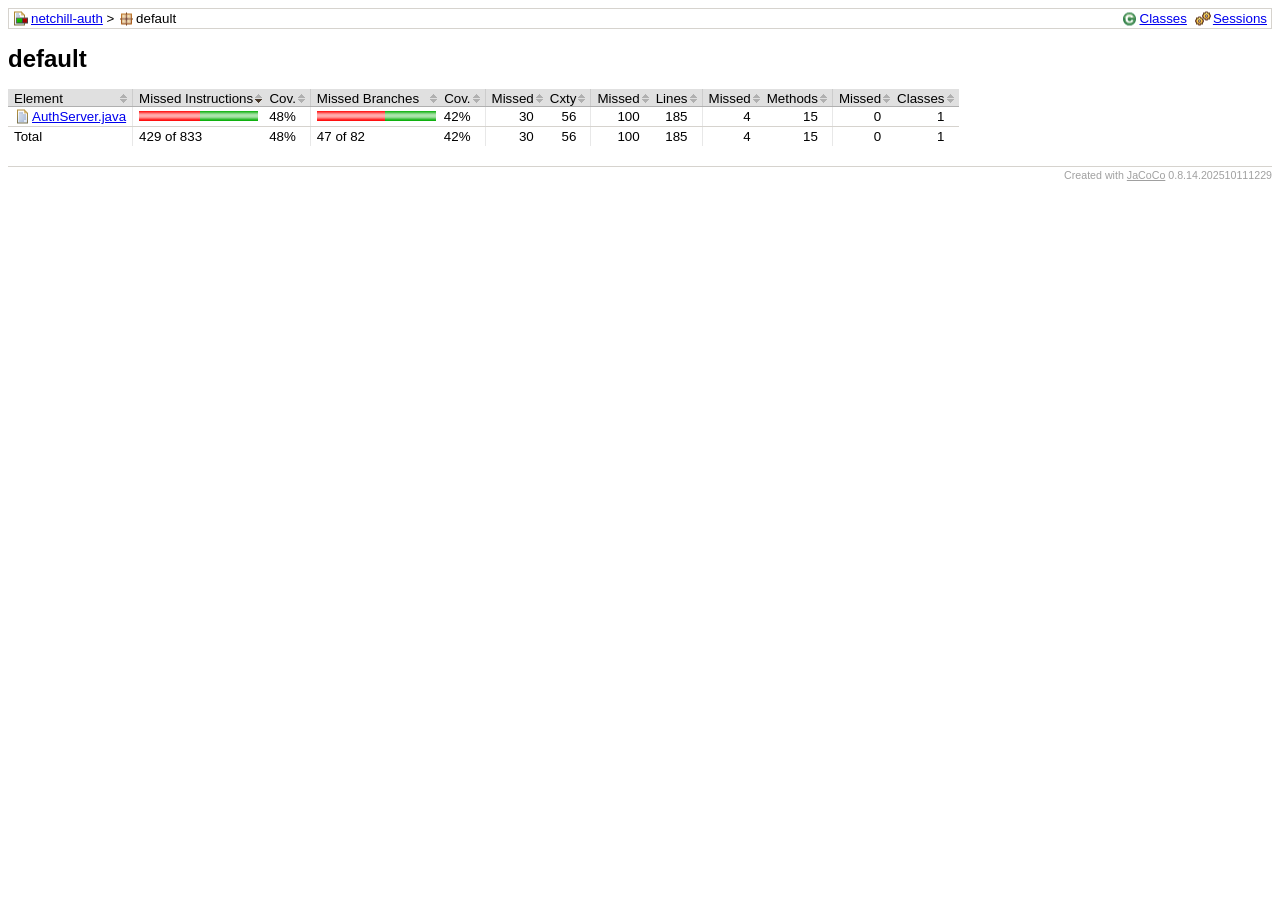
<file: backend/target/site/jacoco/default/index.source.html>
<?xml version="1.0" encoding="UTF-8"?><!DOCTYPE html PUBLIC "-//W3C//DTD XHTML 1.0 Strict//EN" "http://www.w3.org/TR/xhtml1/DTD/xhtml1-strict.dtd"><html xmlns="http://www.w3.org/1999/xhtml" lang="en"><head><meta http-equiv="Content-Type" content="text/html;charset=UTF-8"/><link rel="stylesheet" href="../jacoco-resources/report.css" type="text/css"/><link rel="shortcut icon" href="../jacoco-resources/report.gif" type="image/gif"/><title>default</title><script type="text/javascript" src="../jacoco-resources/sort.js"></script></head><body onload="initialSort(['breadcrumb', 'coveragetable'])"><div class="breadcrumb" id="breadcrumb"><span class="info"><a href="index.html" class="el_class">Classes</a><a href="../jacoco-sessions.html" class="el_session">Sessions</a></span><a href="../index.html" class="el_report">netchill-auth</a> &gt; <span class="el_package">default</span></div><h1>default</h1><table class="coverage" cellspacing="0" id="coveragetable"><thead><tr><td class="sortable" id="a" onclick="toggleSort(this)">Element</td><td class="down sortable bar" id="b" onclick="toggleSort(this)">Missed Instructions</td><td class="sortable ctr2" id="c" onclick="toggleSort(this)">Cov.</td><td class="sortable bar" id="d" onclick="toggleSort(this)">Missed Branches</td><td class="sortable ctr2" id="e" onclick="toggleSort(this)">Cov.</td><td class="sortable ctr1" id="f" onclick="toggleSort(this)">Missed</td><td class="sortable ctr2" id="g" onclick="toggleSort(this)">Cxty</td><td class="sortable ctr1" id="h" onclick="toggleSort(this)">Missed</td><td class="sortable ctr2" id="i" onclick="toggleSort(this)">Lines</td><td class="sortable ctr1" id="j" onclick="toggleSort(this)">Missed</td><td class="sortable ctr2" id="k" onclick="toggleSort(this)">Methods</td><td class="sortable ctr1" id="l" onclick="toggleSort(this)">Missed</td><td class="sortable ctr2" id="m" onclick="toggleSort(this)">Classes</td></tr></thead><tfoot><tr><td>Total</td><td class="bar">429 of 833</td><td class="ctr2">48%</td><td class="bar">47 of 82</td><td class="ctr2">42%</td><td class="ctr1">30</td><td class="ctr2">56</td><td class="ctr1">100</td><td class="ctr2">185</td><td class="ctr1">4</td><td class="ctr2">15</td><td class="ctr1">0</td><td class="ctr2">1</td></tr></tfoot><tbody><tr><td id="a0"><a href="AuthServer.java.html" class="el_source">AuthServer.java</a></td><td class="bar" id="b0"><img src="../jacoco-resources/redbar.gif" width="61" height="10" title="429" alt="429"/><img src="../jacoco-resources/greenbar.gif" width="58" height="10" title="404" alt="404"/></td><td class="ctr2" id="c0">48%</td><td class="bar" id="d0"><img src="../jacoco-resources/redbar.gif" width="68" height="10" title="47" alt="47"/><img src="../jacoco-resources/greenbar.gif" width="51" height="10" title="35" alt="35"/></td><td class="ctr2" id="e0">42%</td><td class="ctr1" id="f0">30</td><td class="ctr2" id="g0">56</td><td class="ctr1" id="h0">100</td><td class="ctr2" id="i0">185</td><td class="ctr1" id="j0">4</td><td class="ctr2" id="k0">15</td><td class="ctr1" id="l0">0</td><td class="ctr2" id="m0">1</td></tr></tbody></table><div class="footer"><span class="right">Created with <a href="http://www.jacoco.org/jacoco">JaCoCo</a> 0.8.14.202510111229</span></div></body></html>
</file>
<file: backend/target/site/jacoco/jacoco-resources/report.css>
body, td {
  font-family:sans-serif;
  font-size:10pt;
}

h1 {
  font-weight:bold;
  font-size:18pt;
}

.breadcrumb {
  border:#d6d3ce 1px solid;
  padding:2px 4px 2px 4px;
}

.breadcrumb .info {
  float:right;
}

.breadcrumb .info a {
  margin-left:8px;
}

.el_report {
  padding-left:18px;
  background-image:url(report.gif);
  background-position:left center;
  background-repeat:no-repeat;
}

.el_group {
  padding-left:18px;
  background-image:url(group.gif);
  background-position:left center;
  background-repeat:no-repeat;
}

.el_bundle {
  padding-left:18px;
  background-image:url(bundle.gif);
  background-position:left center;
  background-repeat:no-repeat;
}

.el_package {
  padding-left:18px;
  background-image:url(package.gif);
  background-position:left center;
  background-repeat:no-repeat;
}

.el_class {
  padding-left:18px;
  background-image:url(class.gif);
  background-position:left center;
  background-repeat:no-repeat;
}

.el_source {
  padding-left:18px;
  background-image:url(source.gif);
  background-position:left center;
  background-repeat:no-repeat;
}

.el_method {
  padding-left:18px;
  background-image:url(method.gif);
  background-position:left center;
  background-repeat:no-repeat;
}

.el_session {
  padding-left:18px;
  background-image:url(session.gif);
  background-position:left center;
  background-repeat:no-repeat;
}

pre.source {
  border:#d6d3ce 1px solid;
  font-family:monospace;
}

pre.source ol {
  margin-bottom: 0px;
  margin-top: 0px;
}

pre.source li {
  border-left: 1px solid #D6D3CE;
  color: #A0A0A0;
  padding-left: 0px;
}

pre.source span.fc {
  background-color:#ccffcc;
}

pre.source span.nc {
  background-color:#ffaaaa;
}

pre.source span.pc {
  background-color:#ffffcc;
}

pre.source span.bfc {
  background-image: url(branchfc.gif);
  background-repeat: no-repeat;
  background-position: 2px center;
}

pre.source span.bfc:hover {
  background-color:#80ff80;
}

pre.source span.bnc {
  background-image: url(branchnc.gif);
  background-repeat: no-repeat;
  background-position: 2px center;
}

pre.source span.bnc:hover {
  background-color:#ff8080;
}

pre.source span.bpc {
  background-image: url(branchpc.gif);
  background-repeat: no-repeat;
  background-position: 2px center;
}

pre.source span.bpc:hover {
  background-color:#ffff80;
}

table.coverage {
  empty-cells:show;
  border-collapse:collapse;
}

table.coverage thead {
  background-color:#e0e0e0;
}

table.coverage thead td {
  white-space:nowrap;
  padding:2px 14px 0px 6px;
  border-bottom:#b0b0b0 1px solid;
}

table.coverage thead td.bar {
  border-left:#cccccc 1px solid;
}

table.coverage thead td.ctr1 {
  text-align:right;
  border-left:#cccccc 1px solid;
}

table.coverage thead td.ctr2 {
  text-align:right;
  padding-left:2px;
}

table.coverage thead td.sortable {
  cursor:pointer;
  background-image:url(sort.gif);
  background-position:right center;
  background-repeat:no-repeat;
}

table.coverage thead td.up {
  background-image:url(up.gif);
}

table.coverage thead td.down {
  background-image:url(down.gif);
}

table.coverage tbody td {
  white-space:nowrap;
  padding:2px 6px 2px 6px;
  border-bottom:#d6d3ce 1px solid;
}

table.coverage tbody tr:hover {
  background: #f0f0d0 !important;
}

table.coverage tbody td.bar {
  border-left:#e8e8e8 1px solid;
}

table.coverage tbody td.ctr1 {
  text-align:right;
  padding-right:14px;
  border-left:#e8e8e8 1px solid;
}

table.coverage tbody td.ctr2 {
  text-align:right;
  padding-right:14px;
  padding-left:2px;
}

table.coverage tfoot td {
  white-space:nowrap;
  padding:2px 6px 2px 6px;
}

table.coverage tfoot td.bar {
  border-left:#e8e8e8 1px solid;
}

table.coverage tfoot td.ctr1 {
  text-align:right;
  padding-right:14px;
  border-left:#e8e8e8 1px solid;
}

table.coverage tfoot td.ctr2 {
  text-align:right;
  padding-right:14px;
  padding-left:2px;
}

.footer {
  margin-top:20px;
  border-top:#d6d3ce 1px solid;
  padding-top:2px;
  font-size:8pt;
  color:#a0a0a0;
}

.footer a {
  color:#a0a0a0;
}

.right {
  float:right;
}
</file>
<file: backend/target/site/jacoco/jacoco-resources/prettify.css>
/* Pretty printing styles. Used with prettify.js. */

.str { color: #2A00FF; }
.kwd { color: #7F0055; font-weight:bold; }
.com { color: #3F5FBF; }
.typ { color: #606; }
.lit { color: #066; }
.pun { color: #660; }
.pln { color: #000; }
.tag { color: #008; }
.atn { color: #606; }
.atv { color: #080; }
.dec { color: #606; }
</file>
